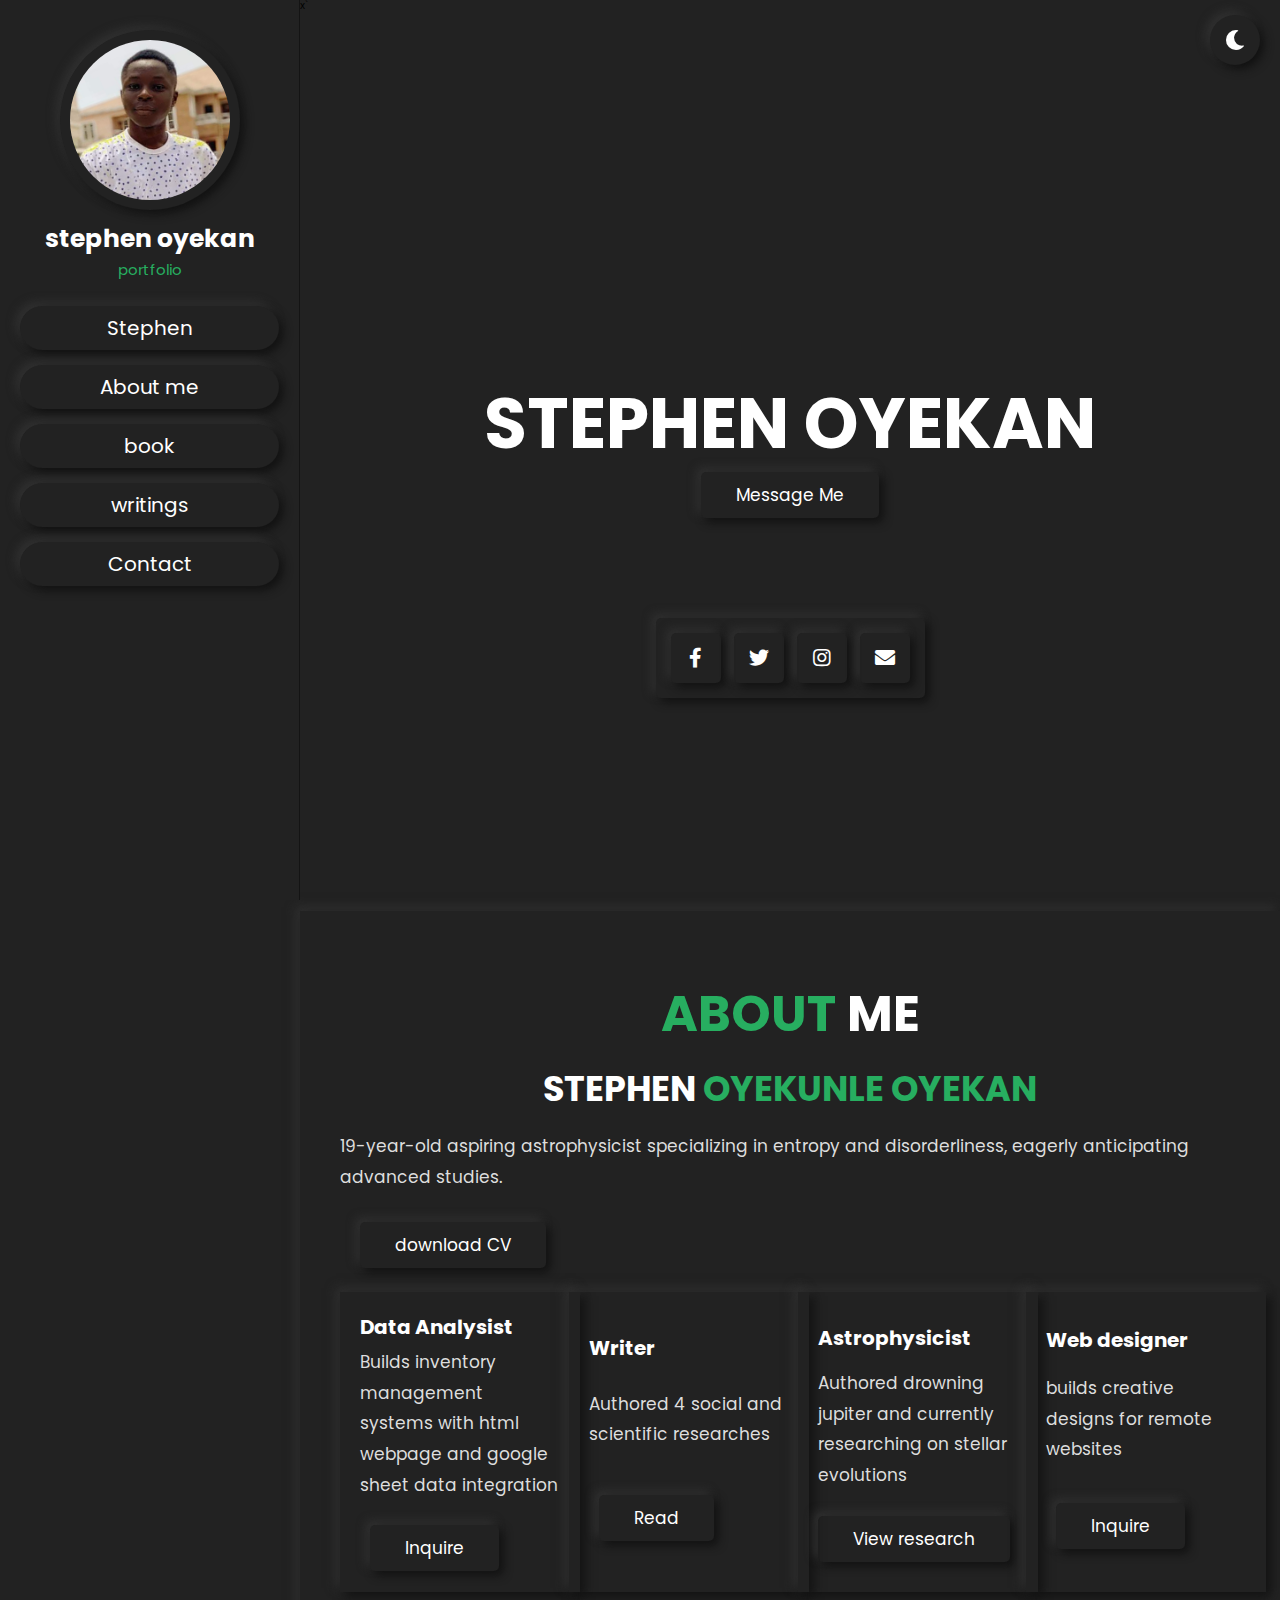
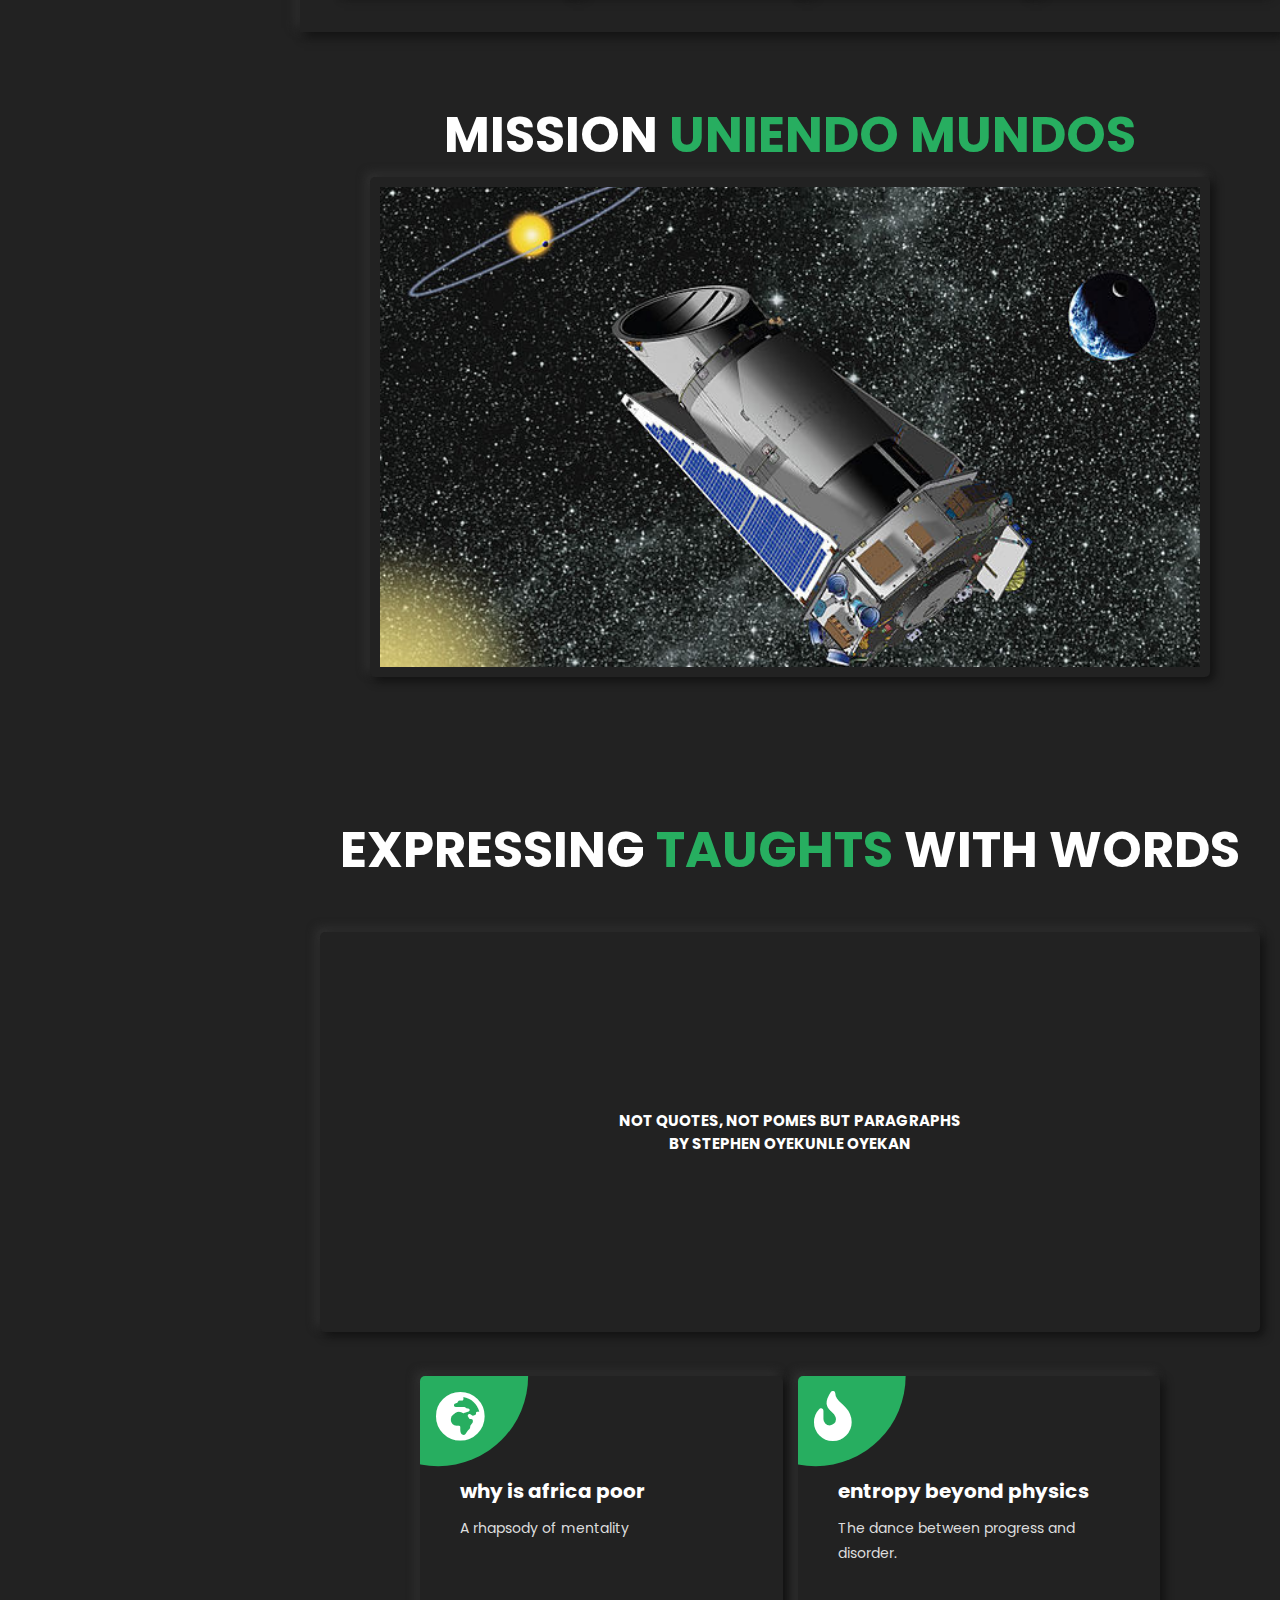
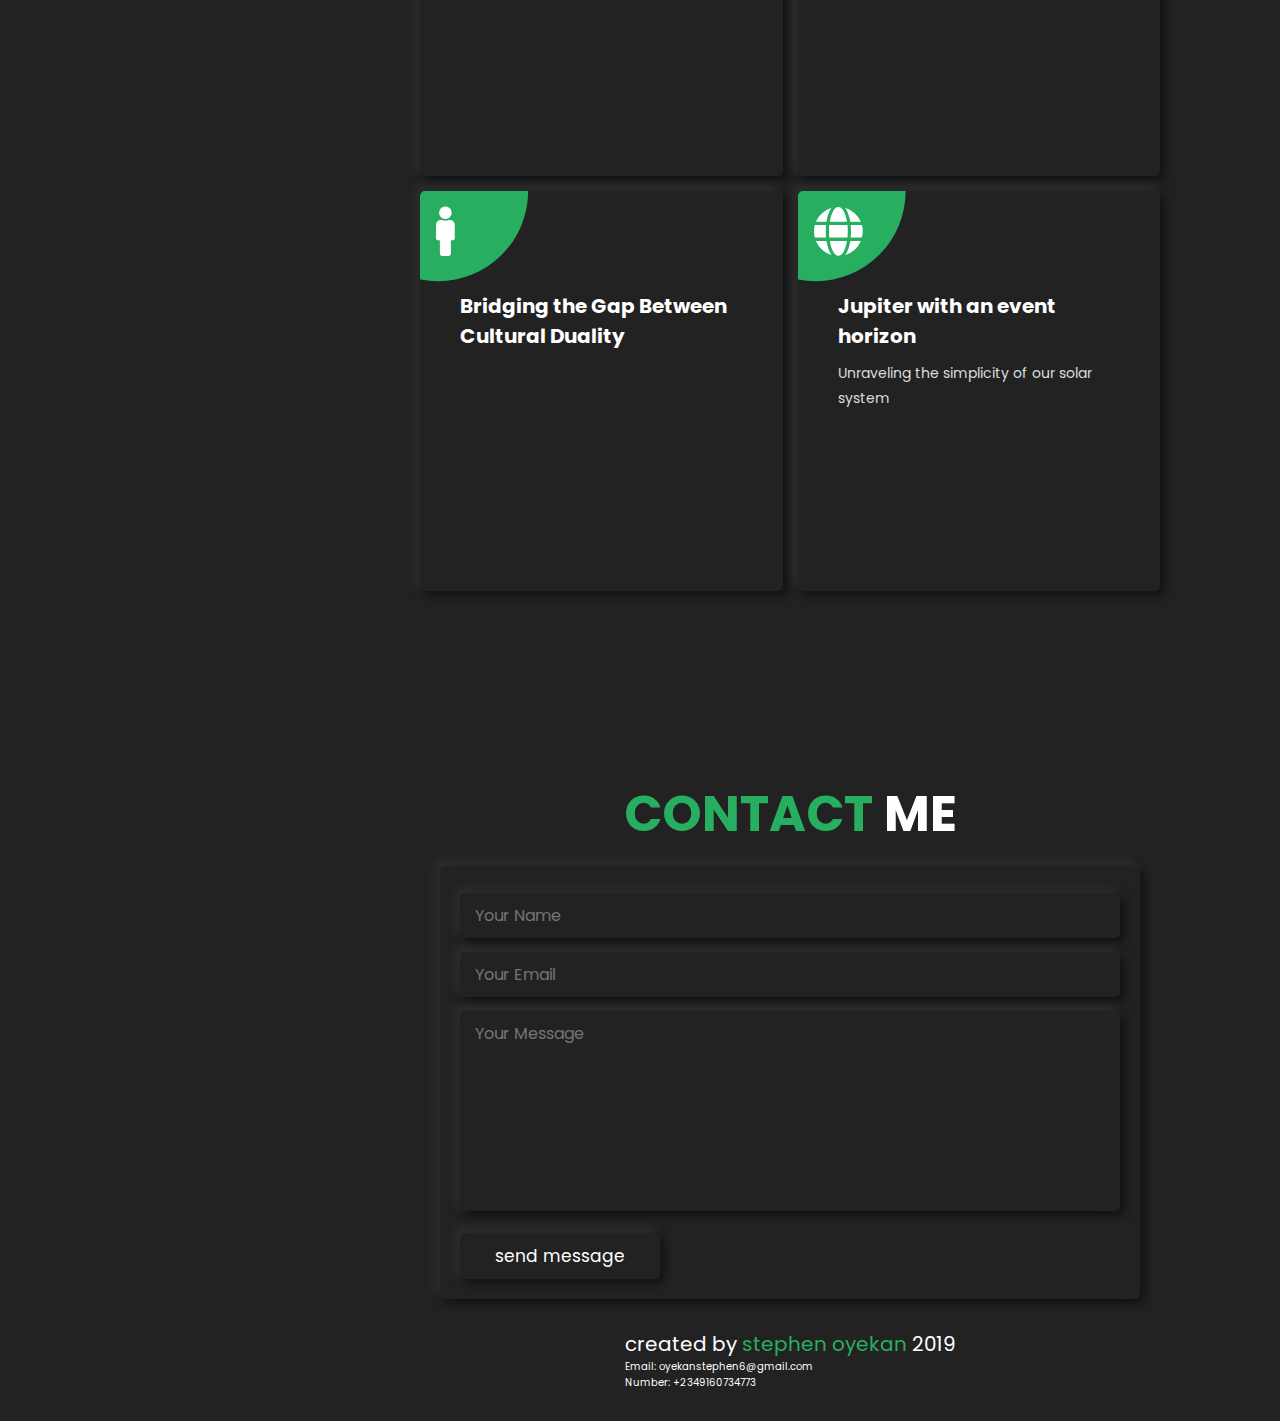
<file: index.html>
<!DOCTYPE html>
<html lang="en">
<head>
    <meta charset="UTF-8">
    <meta http-equiv="X-UA-Compatible" content="IE=edge">
    <meta name="viewport" content="width=device-width, initial-scale=1.0">
    <title>STEPHEN OYEKAN</title>

    <!-- font awesome cdn link  -->
    <link rel="stylesheet" href="https://cdnjs.cloudflare.com/ajax/libs/font-awesome/5.15.4/css/all.min.css">

    <!-- custom css file link  -->
    <link rel="stylesheet" href="style.css">

</head>
<body>
    
<!-- header section starts  -->
x`
<header class="header">

    <div class="user">
        <img src="STEPHEN.PNG" alt="">
        <h3>stephen oyekan</h3>
        <p>portfolio</p>
    </div>

    <nav class="navbar">
        <a class="page-btn" href="#home">Stephen</a>
        <a class="page-btn" href="#about">About me</a>
        <a class="page-btn" href="#portfolio">book</a>
        <a class="page-btn" href="#services">writings</a>
        <a class="page-btn" href="#contact">Contact</a>
    </nav>

</header>

<!-- header section ends -->

<div id="menu-btn" class="fas fa-bars"></div>

<!-- theme toggler  -->

<div id="theme-toggler" class="fas fa-moon"></div>

<!-- home section starts  -->

<section class="home" id="home" style="min-height: 100vh;">

    <div class="content">
        <h3 style="text-transform: uppercase;">stephen oyekan</h3>
        <a href="#contact" class="btn">Message Me</a>
    </div>

    <div class="share">
        <a href="https://www.facebook.com/stephen.oyekan.50?mibextid=ZbWKwL" class="fab fa-facebook-f" target="_blank"></a>
        <a href="https://twitter.com/Stephenoyekan?t=gQ_eN3KNZnpNkuWsUJuTwA&s=08" class="fab fa-twitter" target="_blank"></a>
        <a href="https://instagram.com/oyekanstephen?igshid=NzZlODBkYWE4Ng==
    " class="fab fa-instagram" target="_blank"></a>
        <a href="mailto:oyekanstephen@gmail.com?subject%20Here" class="fas fa-envelope" target="_blank"></a>
    </div>

</section>

<!-- home section ends -->

<!-- about section starts  -->

<section class="about" id="about">

    <h1 class="heading" > <span>about</span> me </h1>

    <div class="row">
        <div class="content">
            <h4 style="text-transform: uppercase; line-height: 4.5rem; text-align: center;"> stephen <span>oyekunle Oyekan</span></h4>
            <p>19-year-old aspiring astrophysicist specializing in entropy and disorderliness, eagerly anticipating advanced studies.</p>
            <a href="stephen oyekan.pdf" class="btn" download style="margin: 2rem;">download CV</a> 

            <div class="box-container">
                <div class="box">
                    <h3>Data Analysist</h3>
                    <p>Builds inventory management systems with html webpage and google sheet data integration</p>
                    <a href="#contact" style="padding: 1rem;"><div class="btn">Inquire</div></a>
                </div>
                <div class="box">
                    <h3>Writer</h3>
                    <p>Authored 4 social and scientific researches</p>
                    <a href="#services" style="padding: 1rem;"><div class="btn">Read</div></a>
                </div>
                <div class="box">
                    <h3>Astrophysicist</h3>
                    <p>Authored <span>drowning jupiter </span> and currently researching on stellar evolutions</p>
                    <a href="/astrostatistic.html"><div class="btn">View research</div></a>
                </div>
                <div class="box">
                    <h3>Web designer</h3>
                    <p>builds creative designs for remote websites</p>
                    <a href="#contact" style="padding: 1rem;"><div class="btn">Inquire</div></a>
                </div>
            </div>
        </div>
    </div>
</section>

<!-- about section ends -->

<!-- portfolio section starts  -->

<section class="portfolio" id="portfolio">

    <h1 class="heading"> MISSION <span> uniendo mundos</span> </h1>

    <div class="box-container">

        <div class="box">
            <img class="image20" src="uniendo mundos.jpg" alt="">
            <div class="content">
                <h3 style="text-transform: none; font-size: 1.5rem; padding: 4rem;">
                The anticipated alien encounter might not align with our expectations when we ponder the question, "What kind of world will the aliens meet?" our enthusiasm may diminish as we consider the reality of an extraterrestrial beings on Earth. What kind of humanization will they encounter, and what will they think about the state of our planet? Are we truly prepared for this unprecedented encounter? The 'Mission Uniendo Mundos' represents one of the most significant undertakings in human history, seeking to bridge life on Earth with the recently discovered species on Cellular B. This book delves into diverse aspects of earth such as humanization, climates, politics, wars, and historical events. </h3>
               <a href="uniedo mundos.html" class="missionuniedomundos"><button class="btn read-now">read now</button></a> 
            </div>
        </div>  
    </div>

</section>

<!-- portfolio section ends -->
<!-- services section starts  -->

<section class="services" id="services" style="max-width: 100ww;">
        
    <h1 class="heading"> expressing<span> taughts</span> with words </h1>
    <a href="/paragraphs.html" > 
        <div class="para">
            <h3 style=" font-size: 1.5rem; text-transform: uppercase; text-align: center;"> NOT QUOTES, NOt pomes BUT PARAGRAPHS <br>BY STEPHEN oyekunle OYEKAN</h3>
        </div>
    </a> 
    <div class="box-container" >

       
        <a href="/africa.html">
            <div class="box">
                <i class="fas fa-globe-africa"></i>
                <h3>why is africa poor</h3>
                <p>A rhapsody of mentality</p>
            </div>
        </a>

        <a href="/entropy beyond physics.html"> 
            <div class="box">
                <i class='fas fa-fire'></i>
                <h3>entropy beyond physics</h3>
                <p>The dance between progress and disorder.</p>
            </div>
        </a>
    <a href="/durality.html">
        <div class="box">
            <i class='fa fa-male'></i>
            <h3>Bridging the Gap Between Cultural Duality</h3>
            <p></p>
        </div>
    </a>
    <a href="jupiter.html">
        <div class="box">
            <i class='fa fa-globe'></i>
            <h3>Jupiter with an event horizon</h3>
            <p> Unraveling the simplicity of our solar system 
</p>
        </div>

    </div>
</a>
</section>

<!-- services section ends -->


<!-- contact section starts -->

<section class="contact" id="contact">

    <h1 class="heading"> <span>contact</span> me </h1>

    <form onsubmit="sendEmail(); reset(); return false;" action="https://formspree.io/f/xleyqedn" method="post">
        <input type="text" placeholder="your name" id="text" class="box" required>
        <input type="email" id="email" placeholder="your email" class="box" required>
        <textarea name="textarea" class="box" placeholder="your message" id="" cols="30" rows="10"></textarea>
        <input type="submit" value="send message" class="btn">
    </form>
</section>



<!-- contact section ends -->
<div class="credits"> 
<p>created by <span>stephen oyekan</span> 2019 </p>
<p style="font-size: 1rem; text-align: left;">Email: oyekanstephen6@gmail.com</p>
<p style="font-size: 1rem; text-align: left;">Number: +2349160734773</p><br>
</div>


<!-- custom js file link  -->
<script src="https://smtpjs.com/v3/smtp.js"></script>
<script src="script.js"></script>

</body>
</html>
</file>
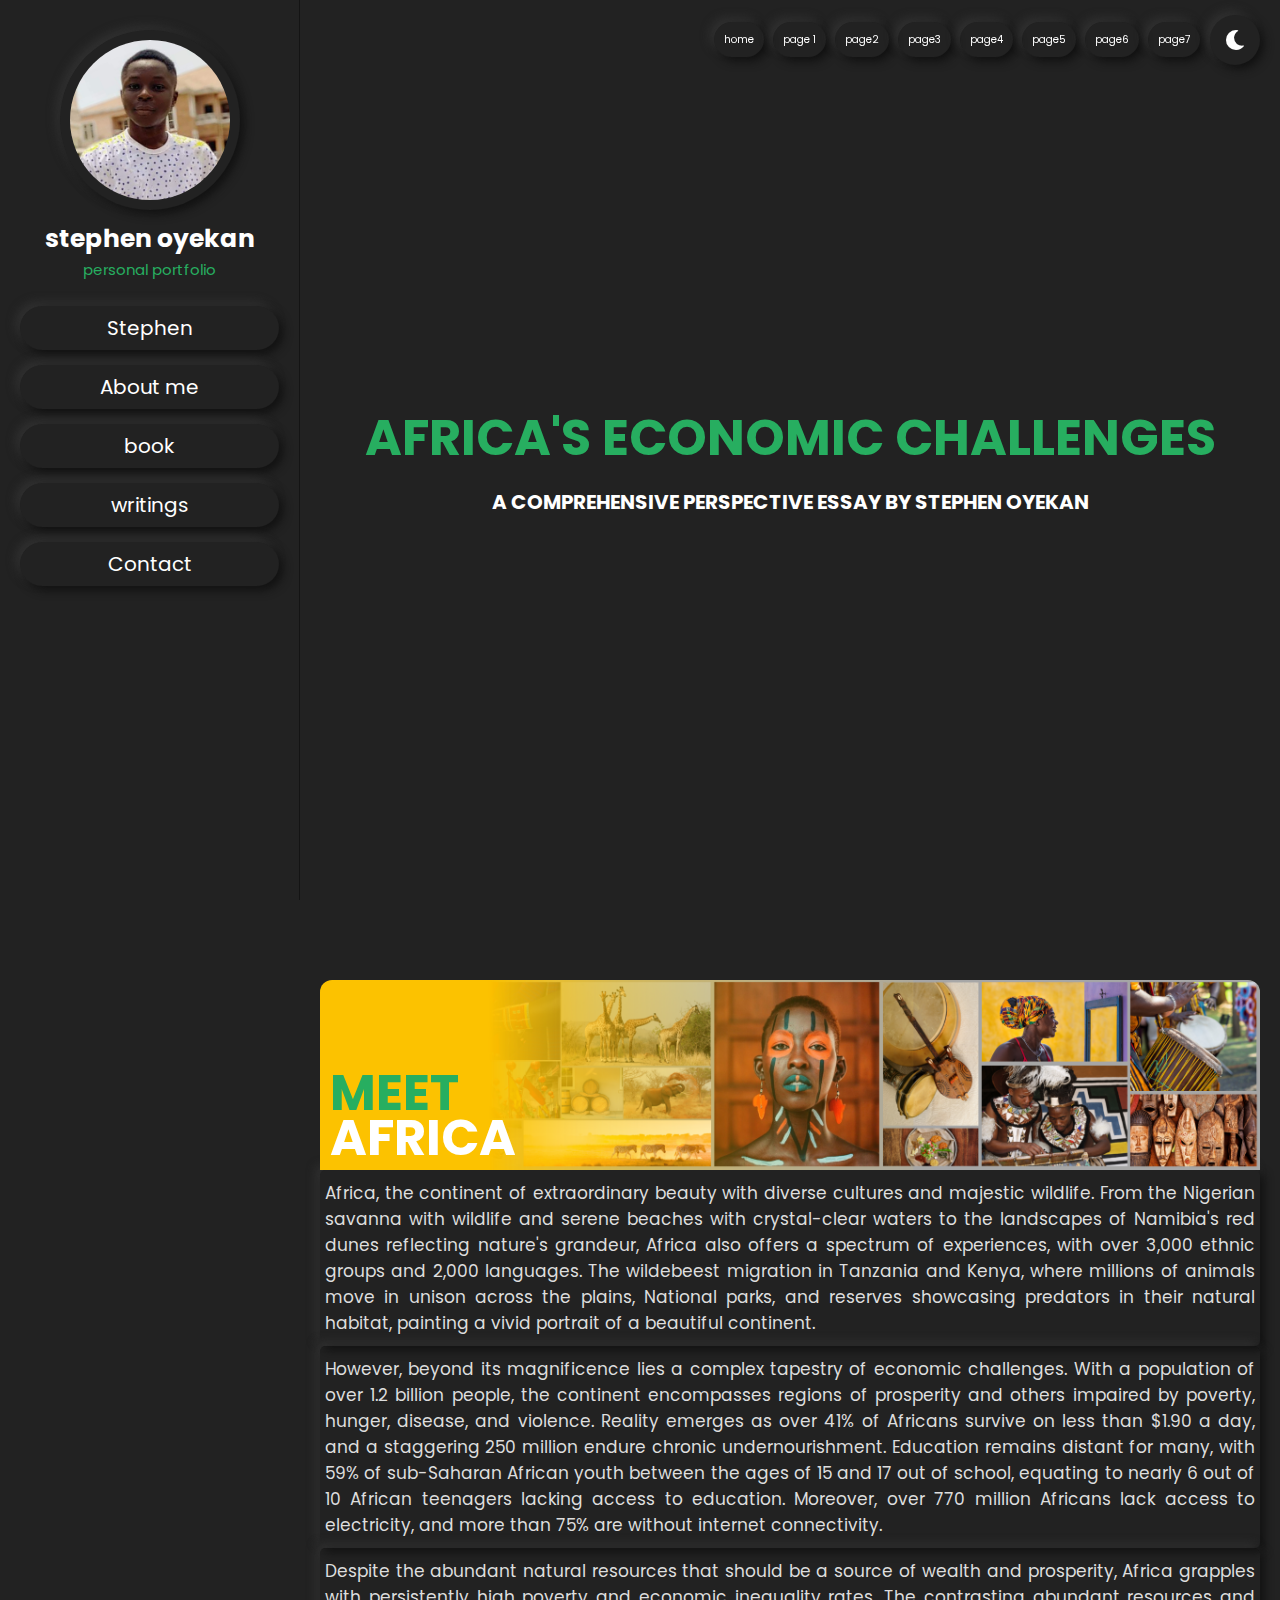
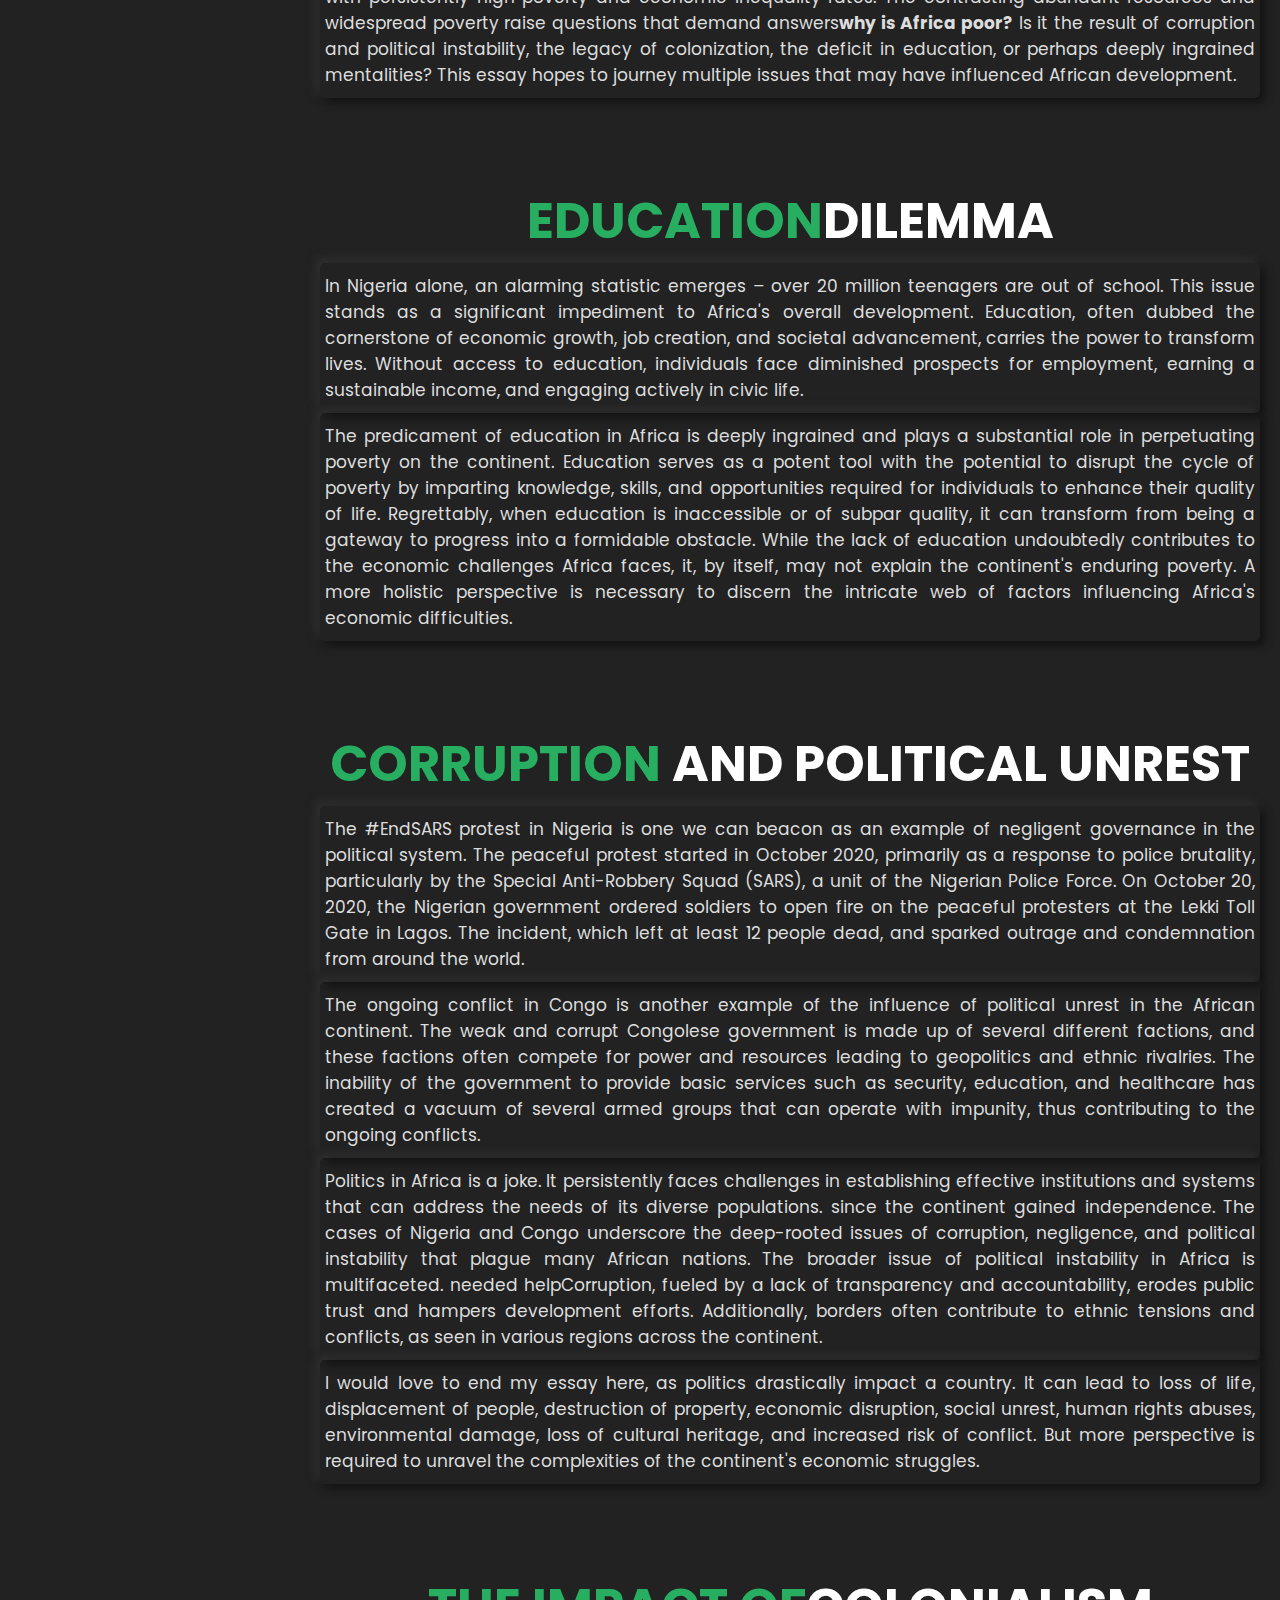
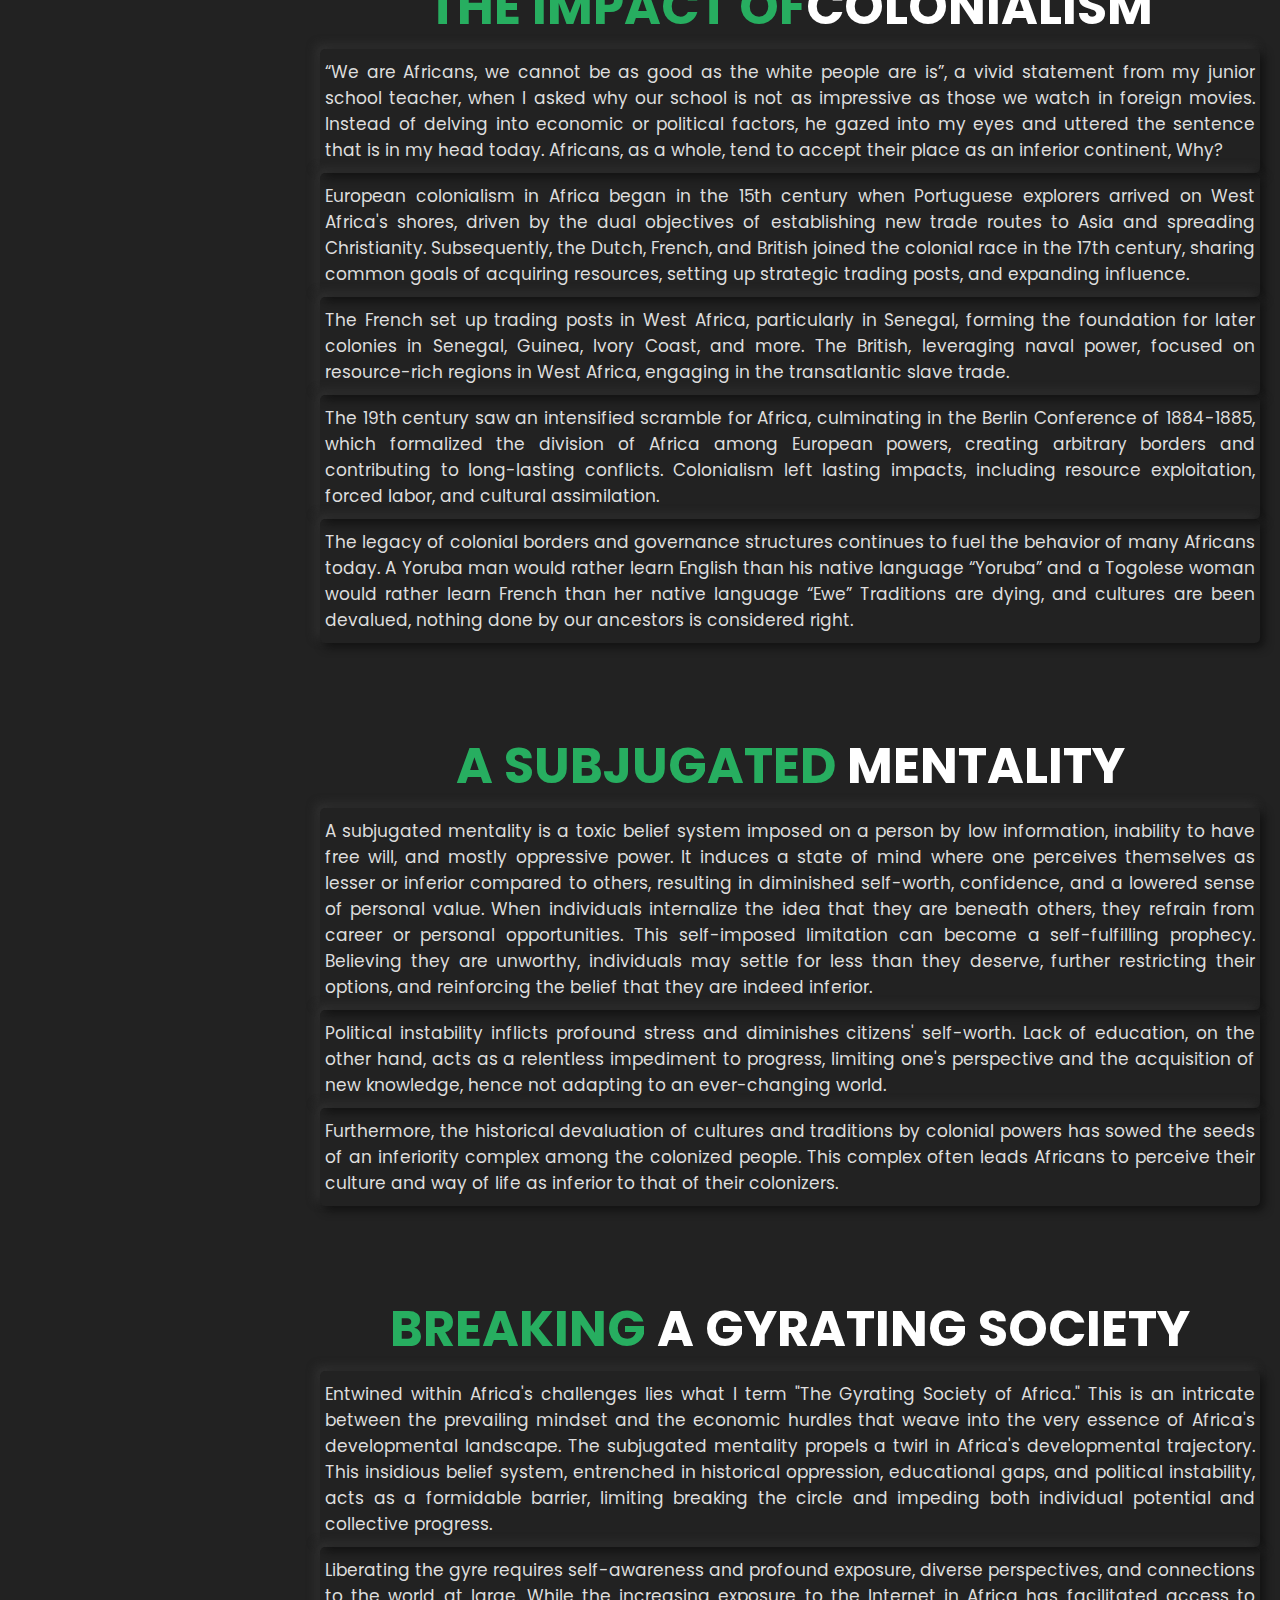
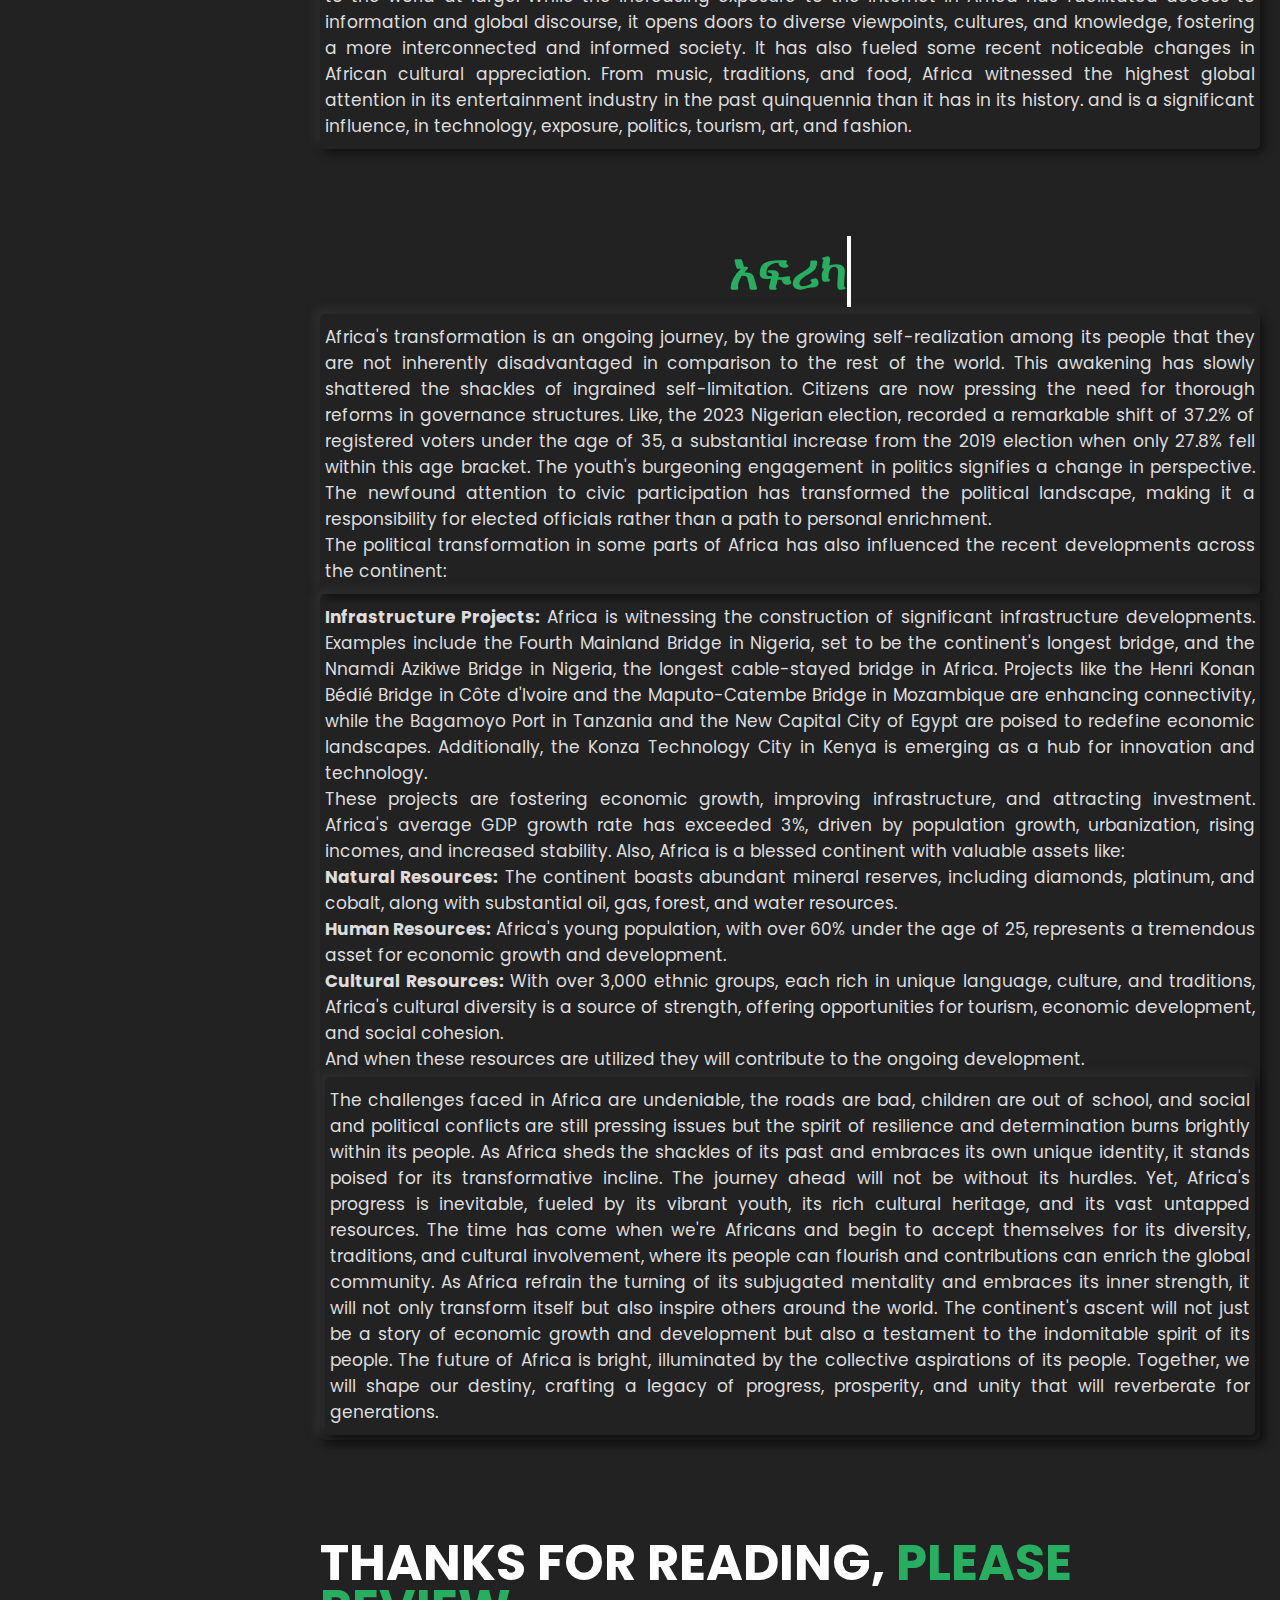
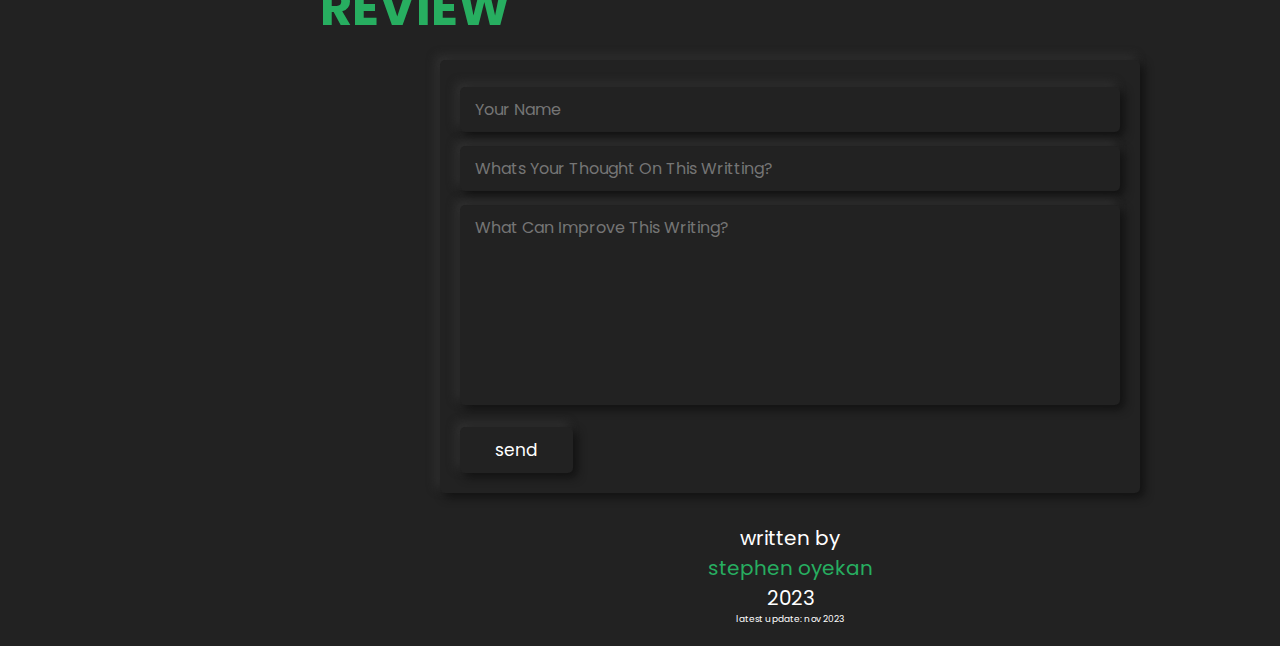
<file: africa.html>
<!DOCTYPE html>
<!---Coding By CoderGirl!--->
<html lang="en">
<head>
  <meta charset="UTF-8">
  <meta name="viewport" content="width=device-width, initial-scale=1.0">
  <meta http-equiv="X-UA-Compatible" content="ie=edge">
  <meta property="og:image" content="/images/AfRICA1.png">

  <!---Custom Css File!--->
  <link rel="stylesheet" href="https://cdnjs.cloudflare.com/ajax/libs/font-awesome/5.15.4/css/all.min.css">
  <link rel="stylesheet" href="style.css">
        <title>WHY IS AFRICA POOR|stephen oyekan</title>
</head>
<body>

  <header class="header">

    <div class="user">
        <img src="STEPHEN.PNG" alt="">
        <h3>stephen oyekan</h3>
        <p>personal portfolio</p>
    </div>

    <nav class="navbar">
      <a class="page-btn" href="/index.html#home">Stephen</a>
      <a class="page-btn" href="/index.html#about">About me</a>
      <a class="page-btn" href="/index.html#portfolio">book</a>
      <a class="page-btn" href="/index.html#services">writings</a>
      <a class="page-btn" href="/index.html#contact">Contact</a>
    </nav>
  </header>

<!-- header section ends -->
<div class="page">
  <div id="menu-btn" class="fas fa-bars"></div>
  <!-- theme toggler  -->
  <div class="africa-navbar">
    <div class="container">
      <div class="tabs">
        <a href="#africa-home" class="tab">
        <label for="radio-1">home</label></a>
        <a href="#page1" class="tab">
        <label for="radio-1">page 1</label></a>
        <a href="#page2" class="tab" >
        <label class="tab" for="radio-2">page2</label></a>
        <a href="#page3" class="tab" >
        <label class="tab" for="radio-3">page3</label></a>
        <a href="#page4" class="tab" >
        <label class="tab" for="radio-3">page4</label></a>
        <a href="#page5" class="tab" >
        <label class="tab" for="radio-3">page5</label></a>
        <a href="#page6" class="tab" >
        <label class="tab" for="radio-3">page6</label></a>
        <a href="#page7" class="tab" >
        <label class="tab" for="radio-3">page7</label></a>

      </div>
    </div>
      </div>
    </div>
    <div id="theme-toggler" class="fas fa-moon"></div>
  </div>
  </div>
</div>

<!-- home section starts  -->

<section id="africa-home" style="height: 100vh;">
  <div class="text">
    <h1 class="heading africa-heading"> <span>AFRICA'S ECONOMIC CHALLENGES 
    <br> </span></h1>
    <h1 class="heading africa-sub-heading"> A COMPREHENSIVE PERSPECTIVE ESSAY by stephen oyekan </h1>
  </div>
</section>

<section id="page1">
 <div class="page1">

  <div class="page1header">
      <img src="AFRICA1.png" style="width:100%">
      <h1 class="heading africa-heading"> <span>MEET
      <br></span>AFRICA</h1>  
  </div>

  <div class="page1">  

    <div class="page-box box1"><p class="page-text">
      Africa, the continent of extraordinary beauty with diverse cultures and majestic wildlife.  From the Nigerian savanna with wildlife and serene beaches with crystal-clear waters to the landscapes of Namibia's red dunes reflecting nature's grandeur, Africa also offers a spectrum of experiences, with over 3,000 ethnic groups and 2,000 languages. The wildebeest migration in Tanzania and Kenya, where millions of animals move in unison across the plains, National parks, and reserves showcasing predators in their natural habitat, painting a vivid portrait of a beautiful continent.
    </p></div>
    <div class="page-box box3">
      <p class="page-text">
         
        However, beyond its magnificence lies a complex tapestry of economic challenges. With a population of over 1.2 billion people, the continent encompasses regions of prosperity and others impaired by poverty, hunger, disease, and violence. Reality emerges as over 41% of Africans survive on less than $1.90 a day, and a staggering 250 million endure chronic undernourishment. Education remains distant for many, with 59% of sub-Saharan African youth between the ages of 15 and 17 out of school, equating to nearly 6 out of 10 African teenagers lacking access to education. Moreover, over 770 million Africans lack access to electricity, and more than 75% are without internet connectivity.
        
      </p></div>
    
    <div class="page-box box3">
      <p class="page-text">
        Despite the abundant natural resources that should be a source of wealth and prosperity, Africa grapples with persistently high poverty and economic inequality rates. The contrasting abundant resources and widespread poverty raise questions that demand answers<b>why is Africa poor?</b>  Is it the result of corruption and political instability, the legacy of colonization, the deficit in education, or perhaps deeply ingrained mentalities? This essay hopes to journey multiple issues that may have influenced African development.
      </p></div>
  </div> 
</section>


<section id="page2" class="pages">
  <h1 class="heading africa-heading"> <span>EDUCATION</span>DILEMMA         </h1>
  <div class="page2">  
    <div class="page-box box1"><p class="page-text">In Nigeria alone, an alarming statistic emerges – over 20 million teenagers are out of school. This issue stands as a significant impediment to Africa's overall development. Education, often dubbed the cornerstone of economic growth, job creation, and societal advancement, carries the power to transform lives. Without access to education, individuals face diminished prospects for employment, earning a sustainable income, and engaging actively in civic life.
    </p></div>
    
    <div class="page-box box3">
    <p class="page-text"> 
      The predicament of education in Africa is deeply ingrained and plays a substantial role in perpetuating poverty on the continent. Education serves as a potent tool with the potential to disrupt the cycle of poverty by imparting knowledge, skills, and opportunities required for individuals to enhance their quality of life. Regrettably, when education is inaccessible or of subpar quality, it can transform from being a gateway to progress into a formidable obstacle. While the lack of education undoubtedly contributes to the economic challenges Africa faces, it, by itself, may not explain the continent's enduring poverty. A more holistic perspective is necessary to discern the intricate web of factors influencing Africa's economic difficulties.

    </p></div>
  </div> 
  </div> 
</section>



<section id="page3" class="pages">
  <h1 class="heading africa-heading"> <span>CORRUPTION</span> AND POLITICAL UNREST</h1>
  <div class="page3">  
    <div class="page-box box1"><p class="page-text">The #EndSARS protest in Nigeria is one we can beacon as an example of negligent governance in the political system. The peaceful protest started in October 2020, primarily as a response to police brutality, particularly by the Special Anti-Robbery Squad (SARS), a unit of the Nigerian Police Force. On October 20, 2020, the Nigerian government ordered soldiers to open fire on the peaceful protesters at the Lekki Toll Gate in Lagos. The incident, which left at least 12 people dead, and sparked outrage and condemnation from around the world.  
    </p></div>

    <div class="page-box box3">
      <p class="page-text">
        The ongoing conflict in Congo is another example of the influence of political unrest in the African continent. The weak and corrupt Congolese government is made up of several different factions, and these factions often compete for power and resources leading to geopolitics and ethnic rivalries. The inability of the government to provide basic services such as security, education, and healthcare has created a vacuum of several armed groups that can operate with impunity, thus contributing to the ongoing conflicts. 
      </p>
    </div>
    <div class="page-box">
      <p class="page-text">
        Politics in Africa is a joke. It persistently faces challenges in establishing effective institutions and systems that can address the needs of its diverse populations. since the continent gained independence. The cases of Nigeria and Congo underscore the deep-rooted issues of corruption, negligence, and political instability that plague many African nations. The broader issue of political instability in Africa is multifaceted. needed helpCorruption, fueled by a lack of transparency and accountability, erodes public trust and hampers development efforts. Additionally, borders often contribute to ethnic tensions and conflicts, as seen in various regions across the continent. 
      </p>
    </div>
    <div class="page-box">
      <p class="page-text">
        I would love to end my essay here, as politics drastically impact a country. It can lead to loss of life, displacement of people, destruction of property, economic disruption, social unrest, human rights abuses, environmental damage, loss of cultural heritage, and increased risk of conflict. But more perspective is required to unravel the complexities of the continent's economic struggles. 
      </p>
    </div>
  </div> 
</section>

<section id="page4" class="pages">
  <h1 class="heading africa-heading"> <span>THE IMPACT OF</span>COLONIALISM</h1>
  <div class="page4">  
    <div class="page-box box1"><p class="page-text">“We are Africans, we cannot be as good as the white people are is”, a vivid statement from my junior school teacher, when I asked why our school is not as impressive as those we watch in foreign movies. Instead of delving into economic or political factors, he gazed into my eyes and uttered the sentence that is in my head today. Africans, as a whole, tend to accept their place as an inferior continent, Why? 
  </div>
    
    <div class="page-box box3">
    <p class="page-text">
      European colonialism in Africa began in the 15th century when Portuguese explorers arrived on West Africa's shores, driven by the dual objectives of establishing new trade routes to Asia and spreading Christianity. Subsequently, the Dutch, French, and British joined the colonial race in the 17th century, sharing common goals of acquiring resources, setting up strategic trading posts, and expanding influence. 
    </p></div>
    <div class="page-box box3">
    <p class="page-text">
      The French set up trading posts in West Africa, particularly in Senegal, forming the foundation for later colonies in Senegal, Guinea, Ivory Coast, and more. The British, leveraging naval power, focused on resource-rich regions in West Africa, engaging in the transatlantic slave trade.
    </p></div>
    <div class="page-box box3">
    <p class="page-text">
      The 19th century saw an intensified scramble for Africa, culminating in the Berlin Conference of 1884-1885, which formalized the division of Africa among European powers, creating arbitrary borders and contributing to long-lasting conflicts. Colonialism left lasting impacts, including resource exploitation, forced labor, and cultural assimilation. 
    </p></div>
    <div class="page-box box3">
    <p class="page-text">
      The legacy of colonial borders and governance structures continues to fuel the behavior of many Africans today. A Yoruba man would rather learn English than his native language “Yoruba” and a Togolese woman would rather learn French than her native language “Ewe” Traditions are dying, and cultures are been devalued, nothing done by our ancestors is considered right. 
    </p></div>
</section>



<section id="page5" class="pages">
  <h1 class="heading africa-heading"> <span>A SUBJUGATED</span> MENTALITY </h1>
  <div class="page5">  
    <div class="page-box box1"><p class="page-text">A subjugated mentality is a toxic belief system imposed on a person by low information, inability to have free will, and mostly oppressive power. It induces a state of mind where one perceives themselves as lesser or inferior compared to others, resulting in diminished self-worth, confidence, and a lowered sense of personal value. When individuals internalize the idea that they are beneath others, they refrain from career or personal opportunities. This self-imposed limitation can become a self-fulfilling prophecy. Believing they are unworthy, individuals may settle for less than they deserve, further restricting their options, and reinforcing the belief that they are indeed inferior. 
    </p>
    </div>
    <div class="page-box box1"><p class="page-text">Political instability inflicts profound stress and diminishes citizens' self-worth. Lack of education, on the other hand, acts as a relentless impediment to progress, limiting one's perspective and the acquisition of new knowledge, hence not adapting to an ever-changing world.
    </p>
    </div>
    <div class="page-box box1"><p class="page-text">Furthermore, the historical devaluation of cultures and traditions by colonial powers has sowed the seeds of an inferiority complex among the colonized people. This complex often leads Africans to perceive their culture and way of life as inferior to that of their colonizers. 
    </p>
    </div>

  </div> 
</section>
<section id="page6" class="pages">
  <h1 class="heading africa-heading"> <span>BREAKING </span> A GYRATING SOCIETY</h1>
  <div class="page6">  
    <div class="page-box box1"><p class="page-text">Entwined within Africa's challenges lies what I term "The Gyrating Society of Africa." This is an intricate between the prevailing mindset and the economic hurdles that weave into the very essence of Africa's developmental landscape. The subjugated mentality propels a twirl in Africa's developmental trajectory. This insidious belief system, entrenched in historical oppression, educational gaps, and political instability, acts as a formidable barrier, limiting breaking the circle and impeding both individual potential and collective progress.
    </p>
    </div>
    <div class="page-box box1"><p class="page-text">Liberating the gyre requires self-awareness and profound exposure, diverse perspectives, and connections to the world at large. While the increasing exposure to the Internet in Africa has facilitated access to information and global discourse, it opens doors to diverse viewpoints, cultures, and knowledge, fostering a more interconnected and informed society. It has also fueled some recent noticeable changes in African cultural appreciation. From music, traditions, and food, Africa witnessed the highest global attention in its entertainment industry in the past quinquennia than it has in its history. and is a significant influence, in technology, exposure, politics, tourism, art, and fashion.
  </div> 
</section>


<section id="page7" class="pages">
  <h1 class="heading africa-heading">
    <a href="" class="typewrite" data-period="2000" data-type='[ "አፍሪካ በለንጅ ታይቷል",  "accending AFRICA.", "Afirika ní gbogbo.", "Afirka ta zama.", " i-Afrika isanda kuphela.", " Afirika bụ mmadụ"," Africa inopedzisira"," Afriḳa ənḳəmaṭaṣṣālən"," Aferika e utlwa","Afrikanke ado" ]'>
      <span class="wrap"></span>
    </a>
  </h1>
  <div class="page6">  
    <div class="page-box box1"><p class="page-text">
      Africa's transformation is an ongoing journey, by the growing self-realization among its people that they are not inherently disadvantaged in comparison to the rest of the world. This awakening has slowly shattered the shackles of ingrained self-limitation. Citizens are now pressing the need for thorough reforms in governance structures. Like,  the 2023 Nigerian election, recorded a remarkable shift of 37.2% of registered voters under the age of 35, a substantial increase from the 2019 election when only 27.8% fell within this age bracket. The youth's burgeoning engagement in politics signifies a change in perspective. The newfound attention to civic participation has transformed the political landscape, making it a responsibility for elected officials rather than a path to personal enrichment. <br>
      The political transformation in some parts of Africa has also influenced the recent developments across the continent:
  </p></div>

   
   
    <div class="page-box box3">
    <p class="page-text">
      <b>Infrastructure Projects:</b> Africa is witnessing the construction of significant infrastructure developments. Examples include the Fourth Mainland Bridge in Nigeria, set to be the continent's longest bridge, and the Nnamdi Azikiwe Bridge in Nigeria, the longest cable-stayed bridge in Africa. Projects like the Henri Konan Bédié Bridge in Côte d'Ivoire and the Maputo-Catembe Bridge in Mozambique are enhancing connectivity, while the Bagamoyo Port in Tanzania and the New Capital City of Egypt are poised to redefine economic landscapes. Additionally, the Konza Technology City in Kenya is emerging as a hub for innovation and technology. <br>
      These projects are fostering economic growth, improving infrastructure, and attracting investment. Africa's average GDP growth rate has exceeded 3%, driven by population growth, urbanization, rising incomes, and increased stability.
     Also, Africa is a blessed continent with valuable assets like: <br>

 
     <b>Natural Resources:</b>  The continent boasts abundant mineral reserves, including diamonds, platinum, and cobalt, along with substantial oil, gas, forest, and water resources.
<br>

     <b>Human Resources: </b>  Africa's young population, with over 60% under the age of 25, represents a tremendous asset for economic growth and development. <br>


     <b>Cultural Resources:</b>  With over 3,000 ethnic groups, each rich in unique language, culture, and traditions, Africa's cultural diversity is a source of strength, offering opportunities for tourism, economic development, and social cohesion. <br>
     And when these resources are utilized they will contribute to the ongoing development. 

     <div class="page-box box3">
    <p class="page-text">
      The challenges faced in Africa are undeniable, the roads are bad, children are out of school, and social and political conflicts are still pressing issues but the spirit of resilience and determination burns brightly within its people. As Africa sheds the shackles of its past and embraces its own unique identity, it stands poised for its transformative incline.
      The journey ahead will not be without its hurdles. Yet, Africa's progress is inevitable, fueled by its vibrant youth, its rich cultural heritage, and its vast untapped resources.
      The time has come when we're Africans and begin to accept themselves for its diversity, traditions, and cultural involvement, where its people can flourish and contributions can enrich the global community.
      As Africa refrain the turning of its subjugated mentality and embraces its inner strength, it will not only transform itself but also inspire others around the world. The continent's ascent will not just be a story of economic growth and development but also a testament to the indomitable spirit of its people.
      The future of Africa is bright, illuminated by the collective aspirations of its people. Together, we will shape our destiny, crafting a legacy of progress, prosperity, and unity that will reverberate for generations. 
    </p>
  
  </div> 
</section>

<section class="contact" id="contact">
  <h4 class="heading" style="text-align: left;"> thanks for reading, <span>please review</span></h1>
  <form onsubmit="sendEmail(); reset(); return false;" action="https://formspree.io/f/xleyqedn" method="post">
      <input type="text" placeholder="your name" id="text" class="box" required>
      <input type="text"  placeholder="whats your thought on this writting?" class="box" required>
      <textarea name="textarea" class="box" placeholder="what can improve this writing?" id="" cols="30" rows="10"></textarea>
      <input type="submit" value="send" class="btn">
  </form>
</section>


<!-- contact section ends -->
<a href="/index.html#contact" class="credits">written by <span id="#about" style="color: var(--green);"> stephen oyekan</span> 2023</a>
<div class="credits" style="font-size: 0.9em;
padding-bottom: 2rem;" >latest update: nov 2023</div>




<script src="script.js"></script>
</body>
</html>
</file>
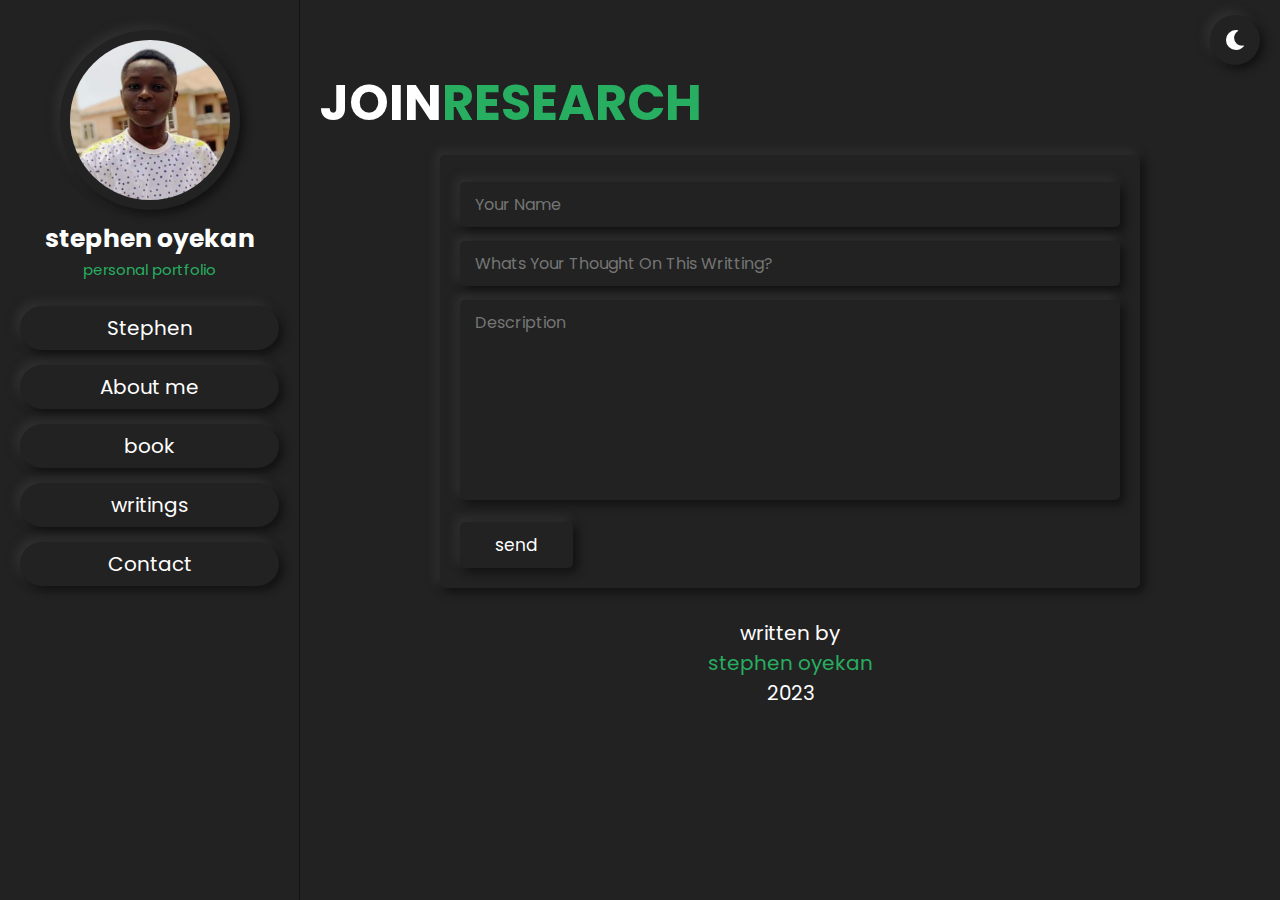
<file: astrostatistic.html>
<!DOCTYPE html>
<!---Coding By CoderGirl!--->
<html lang="en">
<head>
  <meta charset="UTF-8">
  <meta name="viewport" content="width=device-width, initial-scale=1.0">
  <meta http-equiv="X-UA-Compatible" content="ie=edge">
  <meta property="og:image" content="/images/AfRICA1.png">

  <!---Custom Css File!--->
  <link rel="stylesheet" href="https://cdnjs.cloudflare.com/ajax/libs/font-awesome/5.15.4/css/all.min.css">
  <link rel="stylesheet" href="style.css">
        <title>WHY IS AFRICA POOR|stephen oyekan</title>
</head>
<body>

  <header class="header">

    <div class="user">
        <img src="STEPHEN.PNG" alt="">
        <h3>stephen oyekan</h3>
        <p>personal portfolio</p>
    </div>

    <nav class="navbar">
      <a class="page-btn" href="/index.html#home">Stephen</a>
      <a class="page-btn" href="/index.html#about">About me</a>
      <a class="page-btn" href="/index.html#portfolio">book</a>
      <a class="page-btn" href="/index.html#services">writings</a>
      <a class="page-btn" href="/index.html#contact">Contact</a>
    </nav>
  </header>

<!-- header section ends -->
<div class="page">
  <div id="menu-btn" class="fas fa-bars"></div>
  <!-- theme toggler  -->
  <div class="africa-navbar">
    <div class="container">
      <div class="tabs">
      </div>
    </div>
      </div>
    </div>
    <div id="theme-toggler" class="fas fa-moon"></div>
  </div>
  </div>
</div>


<section class="contact" id="contact">
  <h4 class="heading" style="text-align: left;"> Join<span>Research</span></h1>
  <form onsubmit="sendEmail(); reset(); return false;" action="https://formspree.io/f/xleyqedn" method="post">
      <input type="text" placeholder="your name" id="text" class="box" required>
      <input type="email"  placeholder="whats your thought on this writting?" class="box" required>
      <textarea name="textarea" class="box" placeholder="Description" id="" cols="30" rows="10"></textarea>
      <input type="submit" value="send" class="btn">
  </form>
</section>


<!-- contact section ends -->
<a href="/index.html#contact" class="credits">written by <span id="#about" style="color: var(--green);"> stephen oyekan </span> 2023</a>
<script src="script.js"></script>
</body>
</html>
</file>
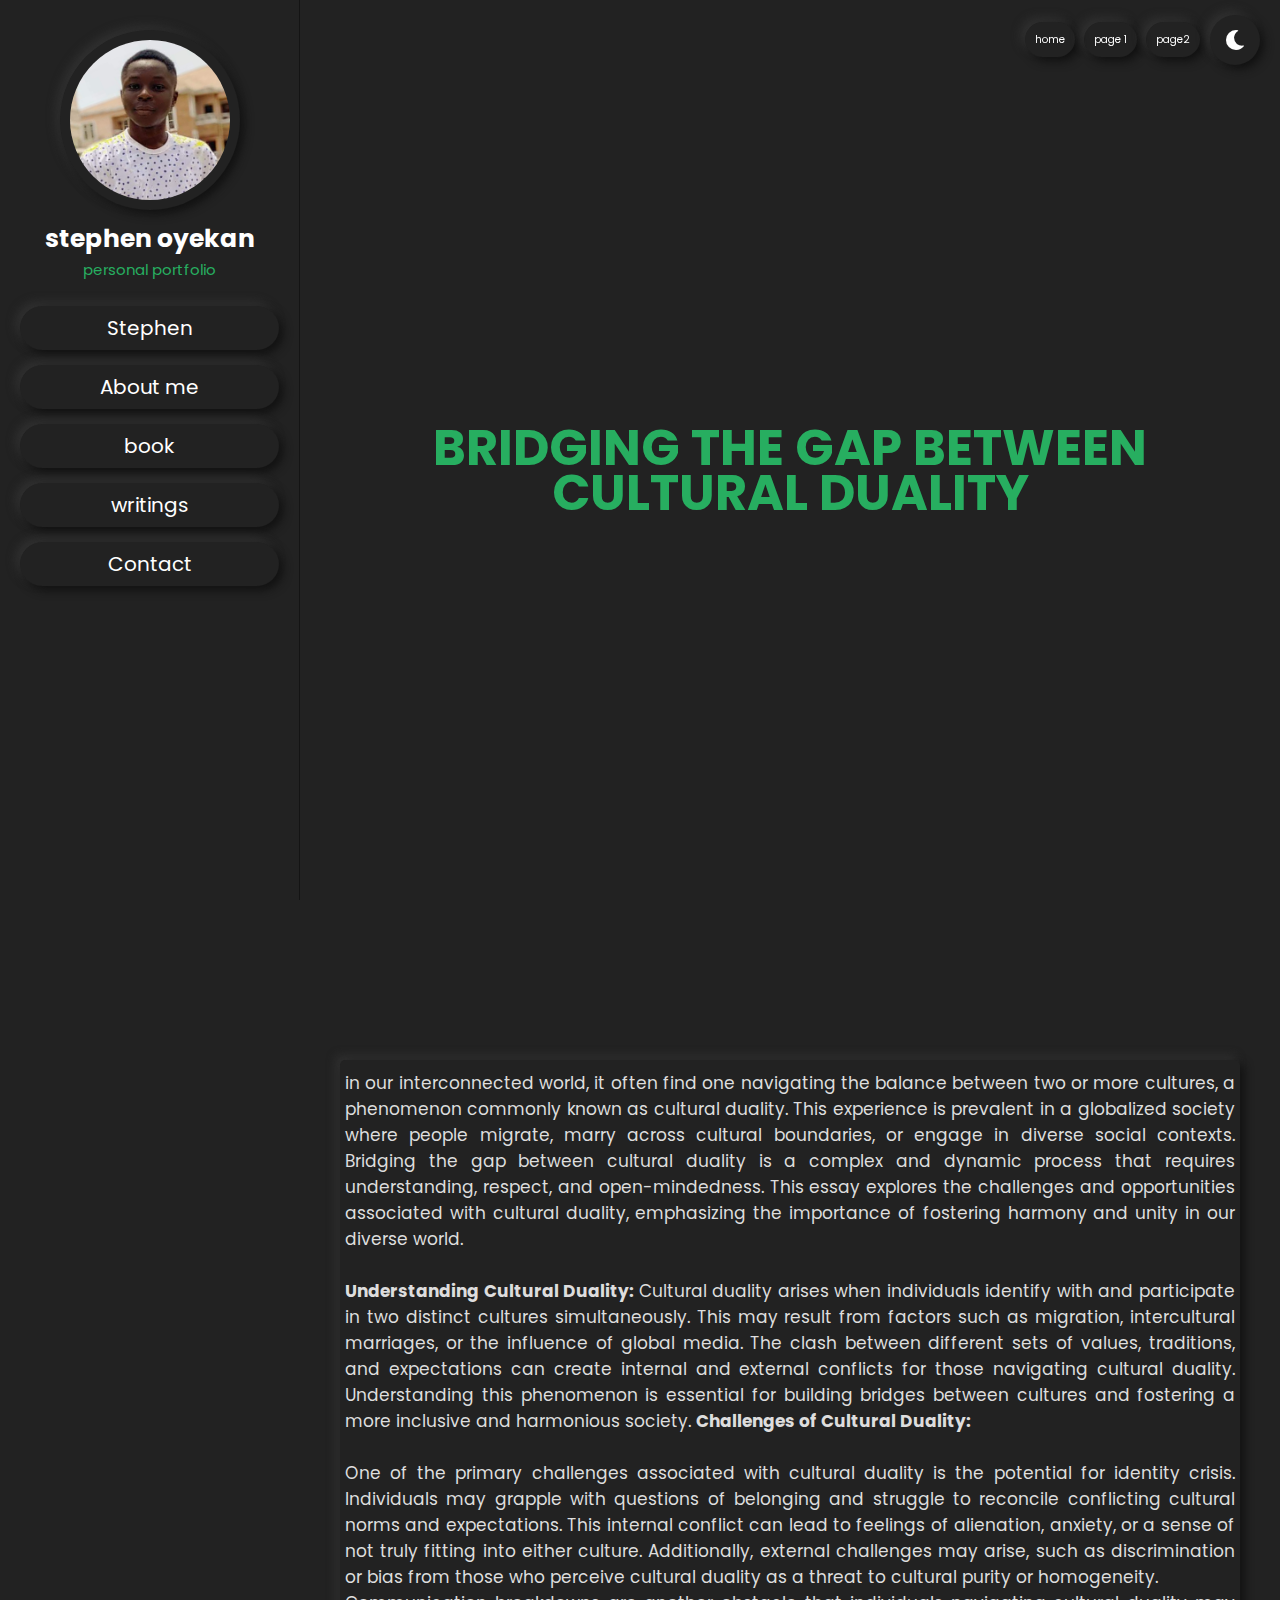
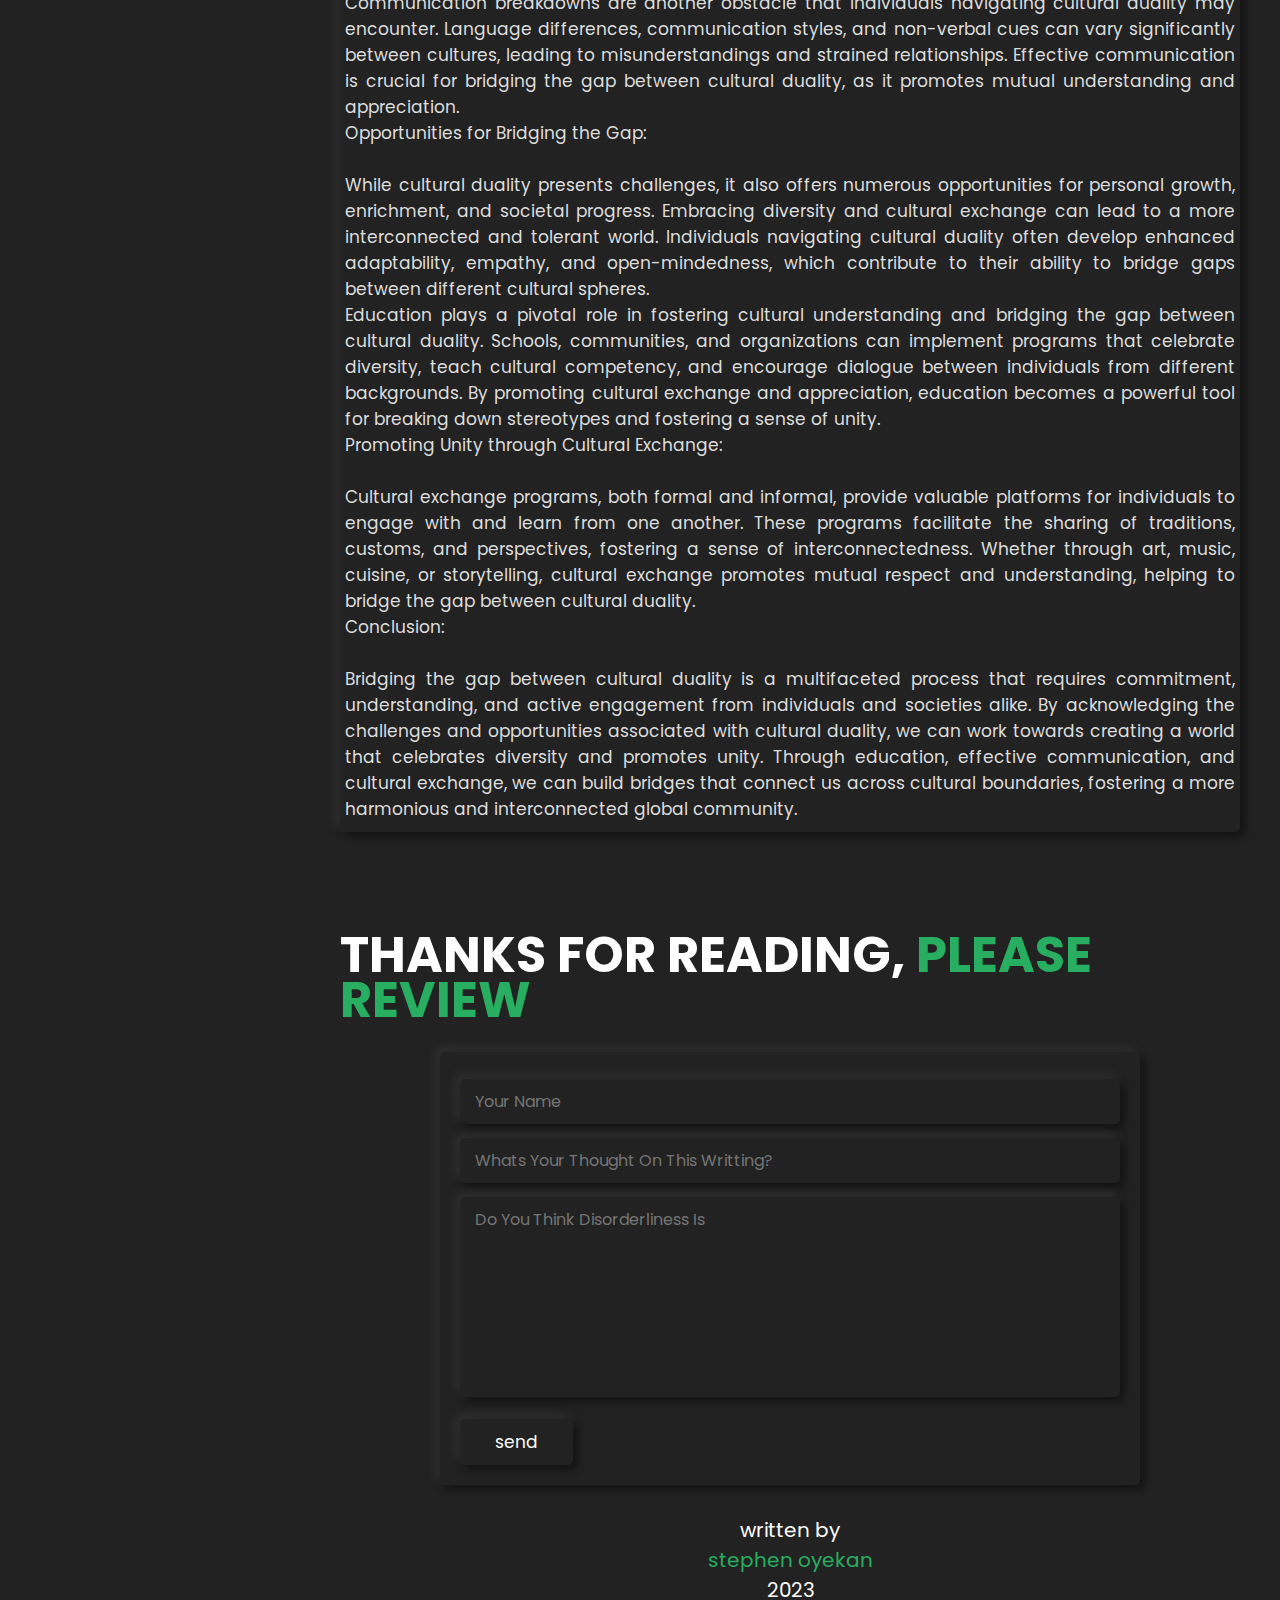
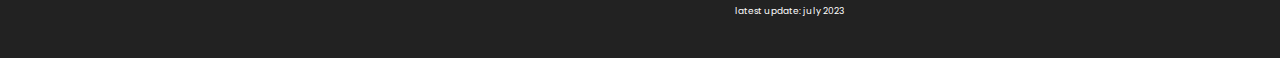
<file: durality.html>
<!DOCTYPE html>
<!---Coding By CoderGirl!--->
<html lang="en">
<head>
  <meta charset="UTF-8">
  <meta name="viewport" content="width=device-width, initial-scale=1.0">
  <meta http-equiv="X-UA-Compatible" content="ie=edge">
  <meta property="og:image" content="/images/AfRICA1.png">

  <!---Custom Css File!--->
  <link rel="stylesheet" href="https://cdnjs.cloudflare.com/ajax/libs/font-awesome/5.15.4/css/all.min.css">
  <link rel="stylesheet" href="style.css">
        <title>WHY IS AFRICA POOR|stephen oyekan</title>
</head>
<body>

  <header class="header">

    <div class="user">
        <img src="STEPHEN.PNG" alt="">
        <h3>stephen oyekan</h3>
        <p>personal portfolio</p>
    </div>

    <nav class="navbar">
      <a class="page-btn" href="/index.html#home">Stephen</a>
      <a class="page-btn" href="/index.html#about">About me</a>
      <a class="page-btn" href="/index.html#portfolio">book</a>
      <a class="page-btn" href="/index.html#services">writings</a>
      <a class="page-btn" href="/index.html#contact">Contact</a>
    </nav>
  </header>

<!-- header section ends -->
<div class="page">
  <div id="menu-btn" class="fas fa-bars"></div>
  <!-- theme toggler  -->
  <div class="africa-navbar">
    <div class="container">
      <div class="tabs">
        <a href="#africa-home" class="tab">
        <label for="radio-1">home</label></a>
        <a href="#page1" class="tab">
        <label for="radio-1">page 1</label></a>
        <a href="#page2" class="tab" >
        <label class="tab" for="radio-2">page2</label></a>

      </div>
    </div>
      </div>
    </div>
    <div id="theme-toggler" class="fas fa-moon"></div>
  </div>
  </div>
</div>

<!-- home section starts  -->

<section id="africa-home" style="height: 100vh;">
  <div class="text">
    <h1 class="heading africa-heading"> <span>Bridging the Gap Between Cultural Duality
    <br> </span></h1>
  </div>
</section>

<section id="page1">



<section id="page2" class="pages">
   
    <div class="page-box box3">
    <p class="page-text"> 
  
        in our interconnected world, it often find one navigating the balance between two or more cultures, a phenomenon commonly known as cultural duality. This experience is prevalent in a globalized society where people migrate, marry across cultural boundaries, or engage in diverse social contexts. Bridging the gap between cultural duality is a complex and dynamic process that requires understanding, respect, and open-mindedness. This essay explores the challenges and opportunities associated with cultural duality, emphasizing the importance of fostering harmony and unity in our diverse world. <br> <br>

        <b>Understanding Cultural Duality: </b>

Cultural duality arises when individuals identify with and participate in two distinct cultures simultaneously. This may result from factors such as migration, intercultural marriages, or the influence of global media. The clash between different sets of values, traditions, and expectations can create internal and external conflicts for those navigating cultural duality. Understanding this phenomenon is essential for building bridges between cultures and fostering a more inclusive and harmonious society.

<b>Challenges of Cultural Duality: </b> <br> <br>

One of the primary challenges associated with cultural duality is the potential for identity crisis. Individuals may grapple with questions of belonging and struggle to reconcile conflicting cultural norms and expectations. This internal conflict can lead to feelings of alienation, anxiety, or a sense of not truly fitting into either culture. Additionally, external challenges may arise, such as discrimination or bias from those who perceive cultural duality as a threat to cultural purity or homogeneity.
<br>
Communication breakdowns are another obstacle that individuals navigating cultural duality may encounter. Language differences, communication styles, and non-verbal cues can vary significantly between cultures, leading to misunderstandings and strained relationships. Effective communication is crucial for bridging the gap between cultural duality, as it promotes mutual understanding and appreciation.
<br>
Opportunities for Bridging the Gap: <br> <br>

While cultural duality presents challenges, it also offers numerous opportunities for personal growth, enrichment, and societal progress. Embracing diversity and cultural exchange can lead to a more interconnected and tolerant world. Individuals navigating cultural duality often develop enhanced adaptability, empathy, and open-mindedness, which contribute to their ability to bridge gaps between different cultural spheres.
<br>
Education plays a pivotal role in fostering cultural understanding and bridging the gap between cultural duality. Schools, communities, and organizations can implement programs that celebrate diversity, teach cultural competency, and encourage dialogue between individuals from different backgrounds. By promoting cultural exchange and appreciation, education becomes a powerful tool for breaking down stereotypes and fostering a sense of unity.
<br>
Promoting Unity through Cultural Exchange:
<br> <br>
Cultural exchange programs, both formal and informal, provide valuable platforms for individuals to engage with and learn from one another. These programs facilitate the sharing of traditions, customs, and perspectives, fostering a sense of interconnectedness. Whether through art, music, cuisine, or storytelling, cultural exchange promotes mutual respect and understanding, helping to bridge the gap between cultural duality. <br>

Conclusion:
<br> <br>
Bridging the gap between cultural duality is a multifaceted process that requires commitment, understanding, and active engagement from individuals and societies alike. By acknowledging the challenges and opportunities associated with cultural duality, we can work towards creating a world that celebrates diversity and promotes unity. Through education, effective communication, and cultural exchange, we can build bridges that connect us across cultural boundaries, fostering a more harmonious and interconnected global community.
<br>

    </p></div>


  </div> 
  </div> 
</section>

<section class="contact" id="contact">
  <h4 class="heading" style="text-align: left;"> thanks for reading, <span>please review</span></h1>
  <form onsubmit="sendEmail(); reset(); return false;" action="https://formspree.io/f/xleyqedn" method="post">
      <input type="text" placeholder="your name" id="text" class="box" required>
      <input type="email"  placeholder="whats your thought on this writting?" class="box" required>
      <textarea name="textarea" class="box" placeholder="do you think disorderliness is " id="" cols="30" rows="10"></textarea>
      <input type="submit" value="send" class="btn">
  </form>
</section>


<!-- contact section ends -->
<a href="/index.html#contact" class="credits">written by <span id="#about" style="color: var(--green);"> stephen oyekan </span> 2023</a>
<div class="credits" style="font-size: 0.9em;
padding-bottom: 2rem;" >latest update: july 2023</div>
<script src="script.js"></script>
</body>
</html>
</file>
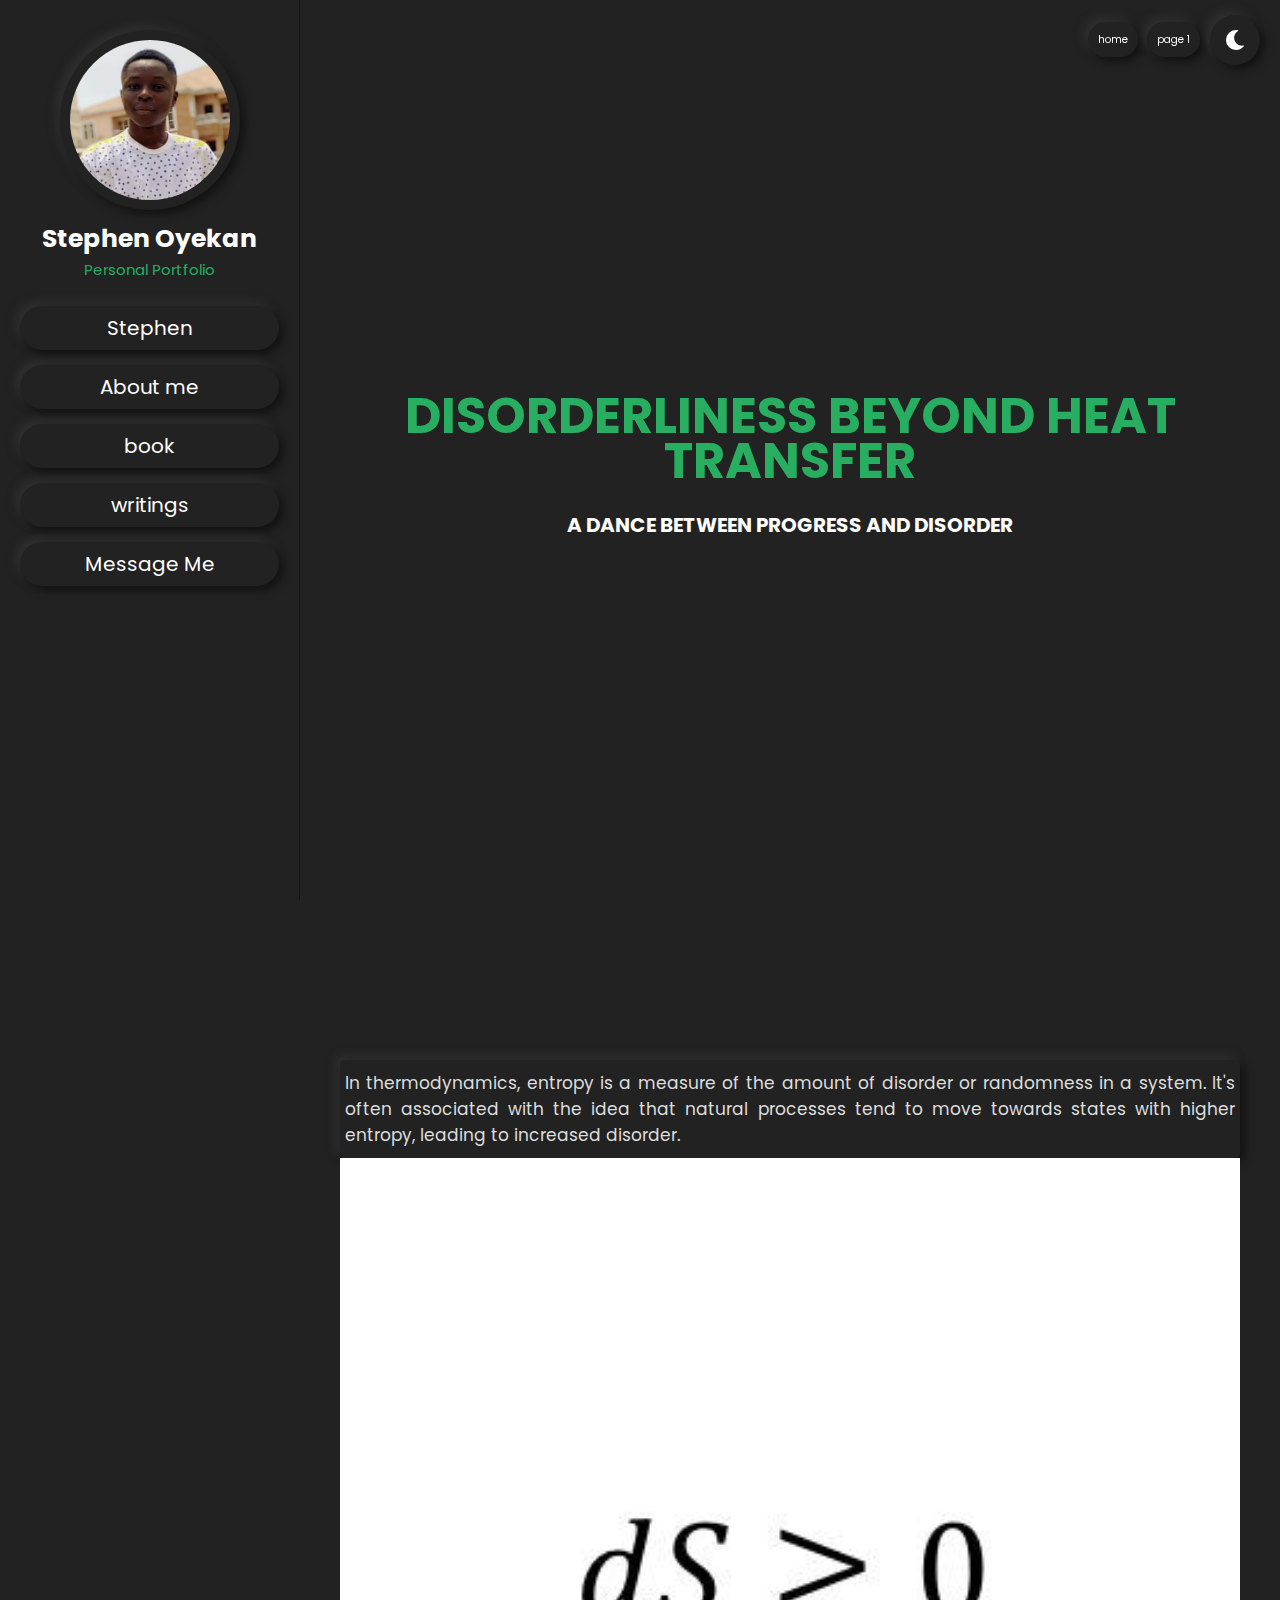
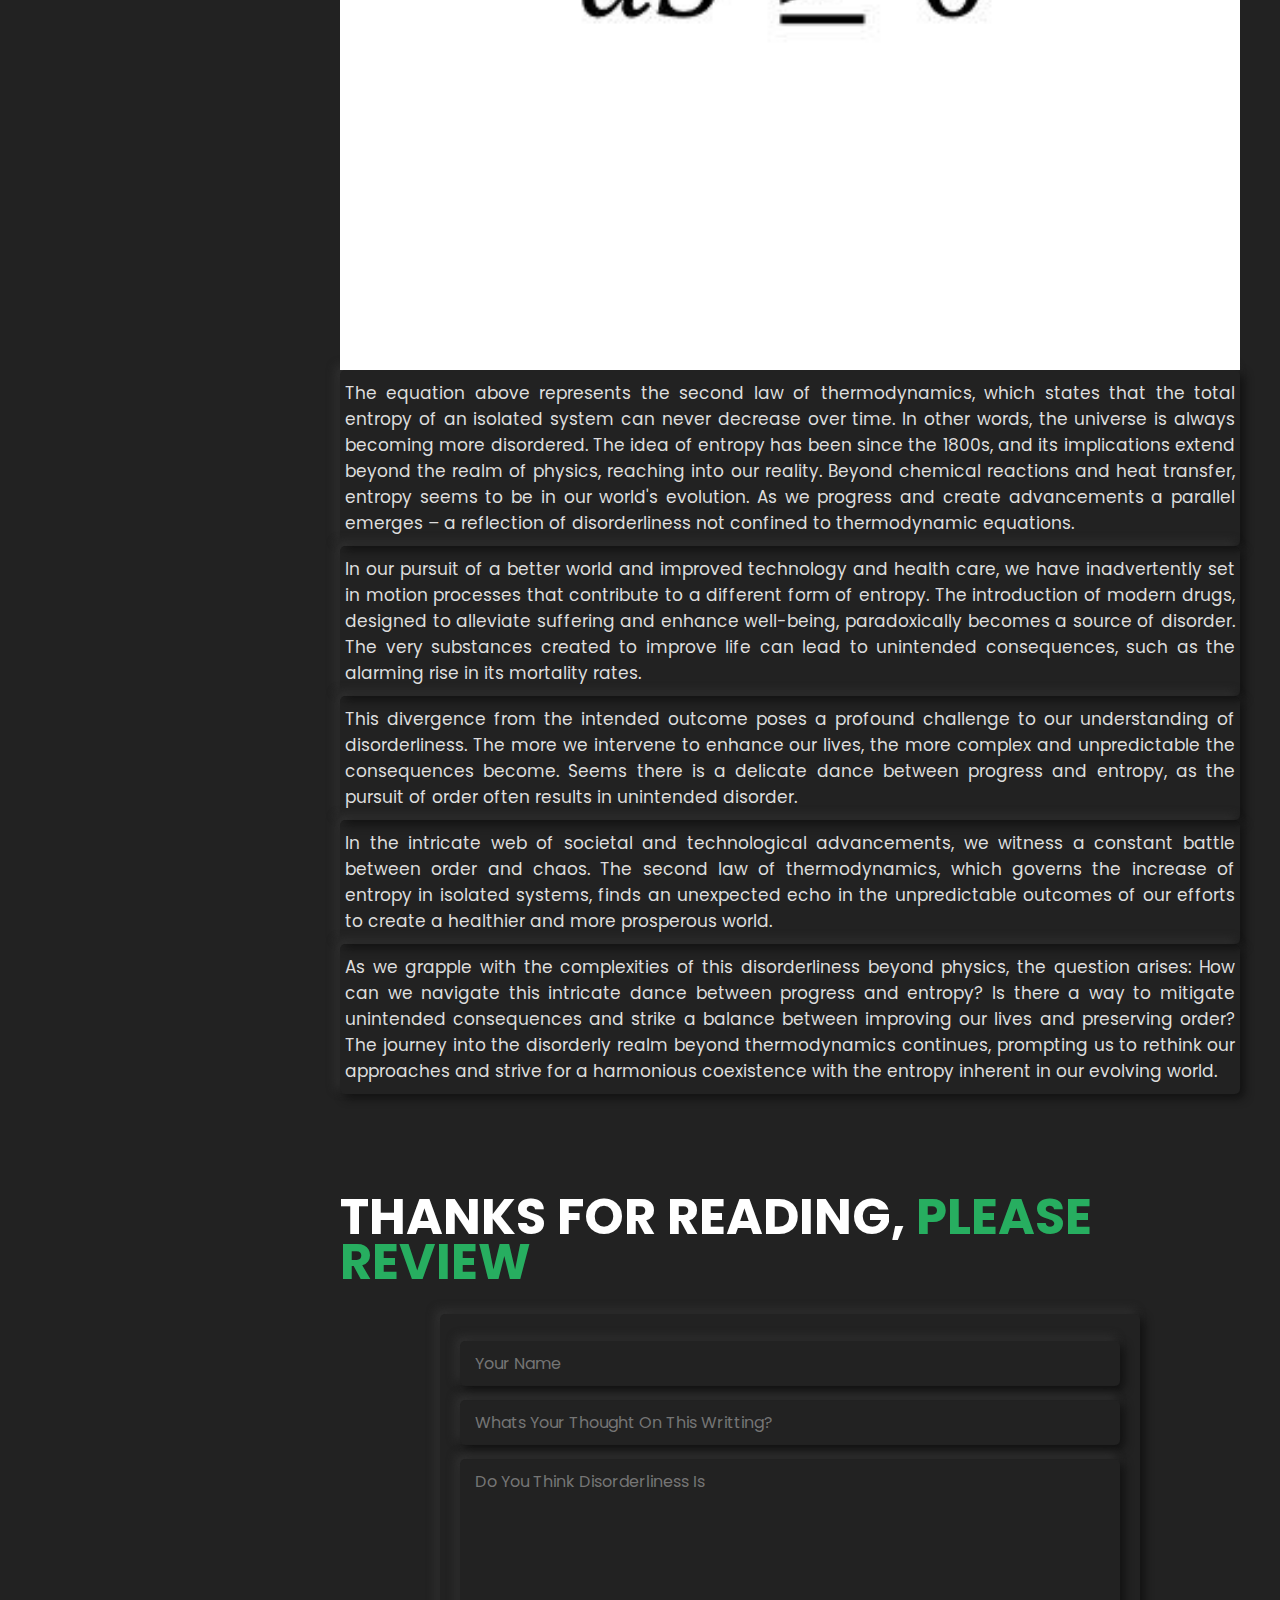
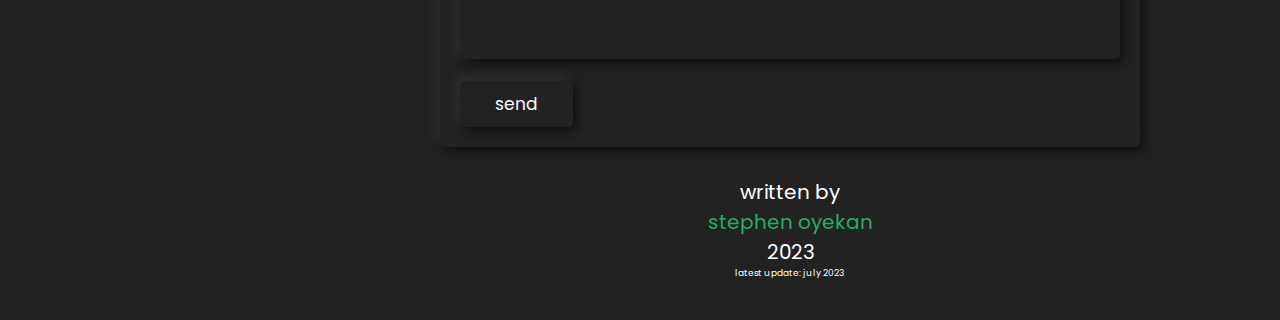
<file: entropy beyond physics.html>
<!DOCTYPE html>
<!---Coding By CoderGirl!--->
<html lang="en">
<head>
  <meta charset="UTF-8">
  <meta name="viewport" content="width=device-width, initial-scale=1.0">
  <meta http-equiv="X-UA-Compatible" content="ie=edge">
  <meta property="og:image" content="/images/AfRICA1.png">

  <!---Custom Css File!--->
  <link rel="stylesheet" href="https://cdnjs.cloudflare.com/ajax/libs/font-awesome/5.15.4/css/all.min.css">
  <link rel="stylesheet" href="style.css">
        <title>Entropy</title>
</head>
<body>

  <header class="header">

    <div class="user">
        <img src="STEPHEN.PNG" alt="">
        <h3>Stephen Oyekan</h3>
        <p>Personal Portfolio</p>
    </div>

    <nav class="navbar">
      <a class="page-btn" href="/index.html#home">Stephen</a>
      <a class="page-btn" href="/index.html#about">About me</a>
      <a class="page-btn" href="/index.html#portfolio">book</a>
      <a class="page-btn" href="/index.html#services">writings</a>
      <a class="page-btn" href="/index.html#contact">Message Me</a>
    </nav>
  </header>

<div class="page">
  <div id="menu-btn" class="fas fa-bars"></div>
  <!-- theme toggler  -->
  <div class="africa-navbar">
    <div class="container">
      <div class="tabs">
        <a href="#africa-home" class="tab">
        <label for="radio-1">home</label></a>
        <a href="#page1" class="tab">
        <label for="radio-1">page 1</label></a>
      </div>
    </div>
      </div>
    </div>
    <div id="theme-toggler" class="fas fa-moon"></div>
  </div>
  </div>
</div>

<!-- home section starts  -->

<section id="africa-home" style="height: 100vh;">
  <div class="text">
    <h1 class="heading africa-heading"> <span>DISORDERLINESS BEYOND HEAT TRANSFER
    <br> </span></h1>
    <h1 class="heading africa-sub-heading"> A DANCE BETWEEN PROGRESS AND DISORDER </h1>
  </div>
</section>

<section id="page1">



<section id="page2" class="pages">
  <!-- <h1 class="heading africa-heading"> <span>EDUCATION</span>DILEMMA         </h1> -->
  <div class="page2">  
    <div class="page-box box1"><p class="page-text">In thermodynamics, entropy is a measure of the amount of disorder or randomness in a system. It's often associated with the idea that natural processes tend to move towards states with higher entropy, leading to increased disorder.
    </p></div>
    <div class="box2"  style=" width: 100%; height: 100%;">
        <img src="entropy.jpg" alt="change in entropy > 0" style=" width: 100%;">
    </div>
    <div class="page-box box3">
    <p class="page-text"> 
        The equation above represents the second law of thermodynamics, which states that the total entropy of an isolated system can never decrease over time. In other words, the universe is always becoming more disordered.
        The idea of entropy has been since the 1800s, and its implications extend beyond the realm of physics, reaching into our reality. Beyond chemical reactions and heat transfer, entropy seems to be in our world's evolution. As we progress and create advancements a parallel emerges – a reflection of disorderliness not confined to thermodynamic equations.
        

    </p></div>
    <div class="page-box box3">
    <p class="page-text"> 
        In our pursuit of a better world and improved technology and health care, we have inadvertently set in motion processes that contribute to a different form of entropy. The introduction of modern drugs, designed to alleviate suffering and enhance well-being, paradoxically becomes a source of disorder. The very substances created to improve life can lead to unintended consequences, such as the alarming rise in its mortality rates.
        

    </p></div>
    <div class="page-box box3">
    <p class="page-text"> 
        This divergence from the intended outcome poses a profound challenge to our understanding of disorderliness. The more we intervene to enhance our lives, the more complex and unpredictable the consequences become. Seems there is a delicate dance between progress and entropy, as the pursuit of order often results in unintended disorder.
        

    </p></div>
    <div class="page-box box3">
    <p class="page-text"> 
        In the intricate web of societal and technological advancements, we witness a constant battle between order and chaos. The second law of thermodynamics, which governs the increase of entropy in isolated systems, finds an unexpected echo in the unpredictable outcomes of our efforts to create a healthier and more prosperous world.
        

    </p></div>
    <div class="page-box box3">
    <p class="page-text"> 
        As we grapple with the complexities of this disorderliness beyond physics, the question arises: How can we navigate this intricate dance between progress and entropy? Is there a way to mitigate unintended consequences and strike a balance between improving our lives and preserving order? The journey into the disorderly realm beyond thermodynamics continues, prompting us to rethink our approaches and strive for a harmonious coexistence with the entropy inherent in our evolving world.

        

    </p></div>
  </div> 
  </div> 
</section>

<section class="contact" id="contact">
  <h4 class="heading" style="text-align: left;"> thanks for reading, <span>please review</span></h1>
  <form onsubmit="sendEmail(); reset(); return false;" action="https://formspree.io/f/xleyqedn" method="post">
      <input type="text" placeholder="your name" id="text" class="box" required>
      <input type="email"  placeholder="whats your thought on this writting?" class="box" required>
      <textarea name="textarea" class="box" placeholder="do you think disorderliness is " id="" cols="30" rows="10"></textarea>
      <input type="submit" value="send" class="btn">
  </form>
</section>


<!-- contact section ends -->
<a href="/index.html#contact" class="credits">written by <span id="#about" style="color: var(--green);"> stephen oyekan </span> 2023</a>
<div class="credits" style="font-size: 0.9em;
padding-bottom: 2rem;" >latest update: july 2023</div>
<script src="script.js"></script>
</body>
</html>
</file>
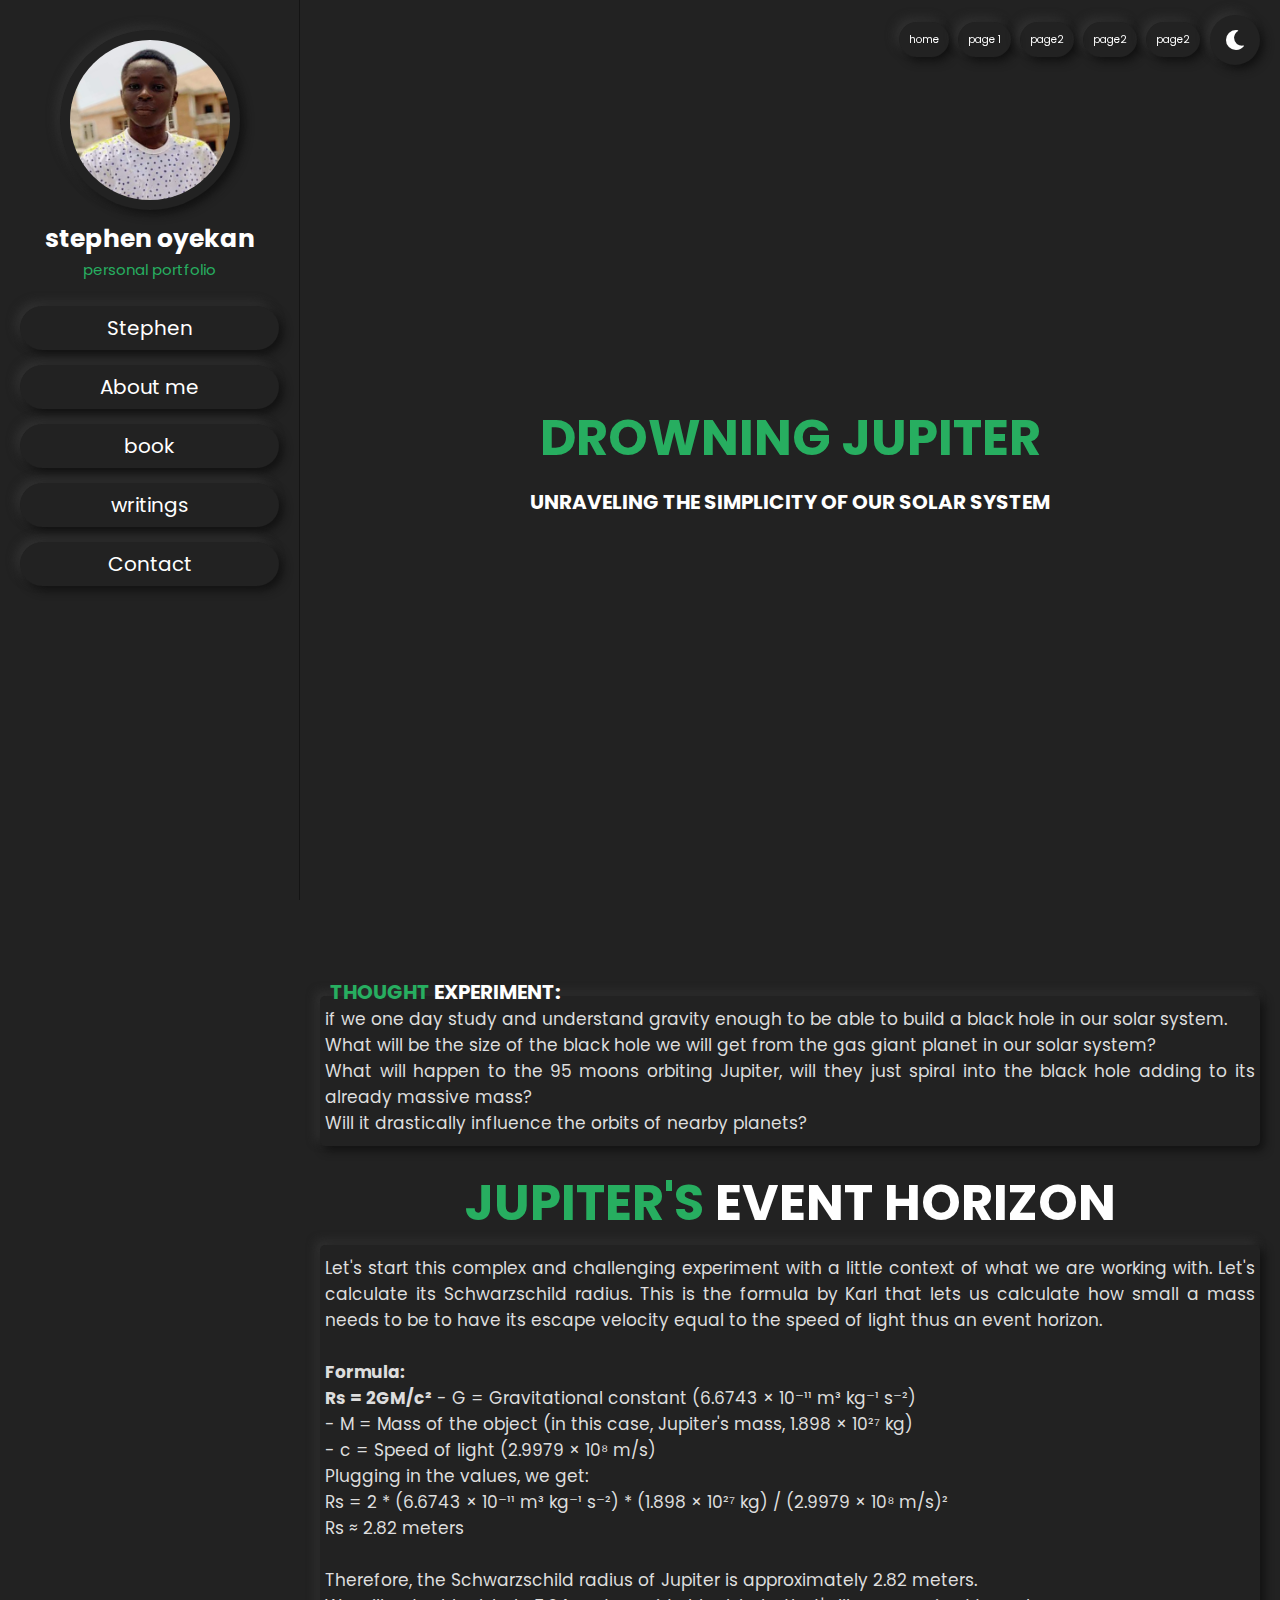
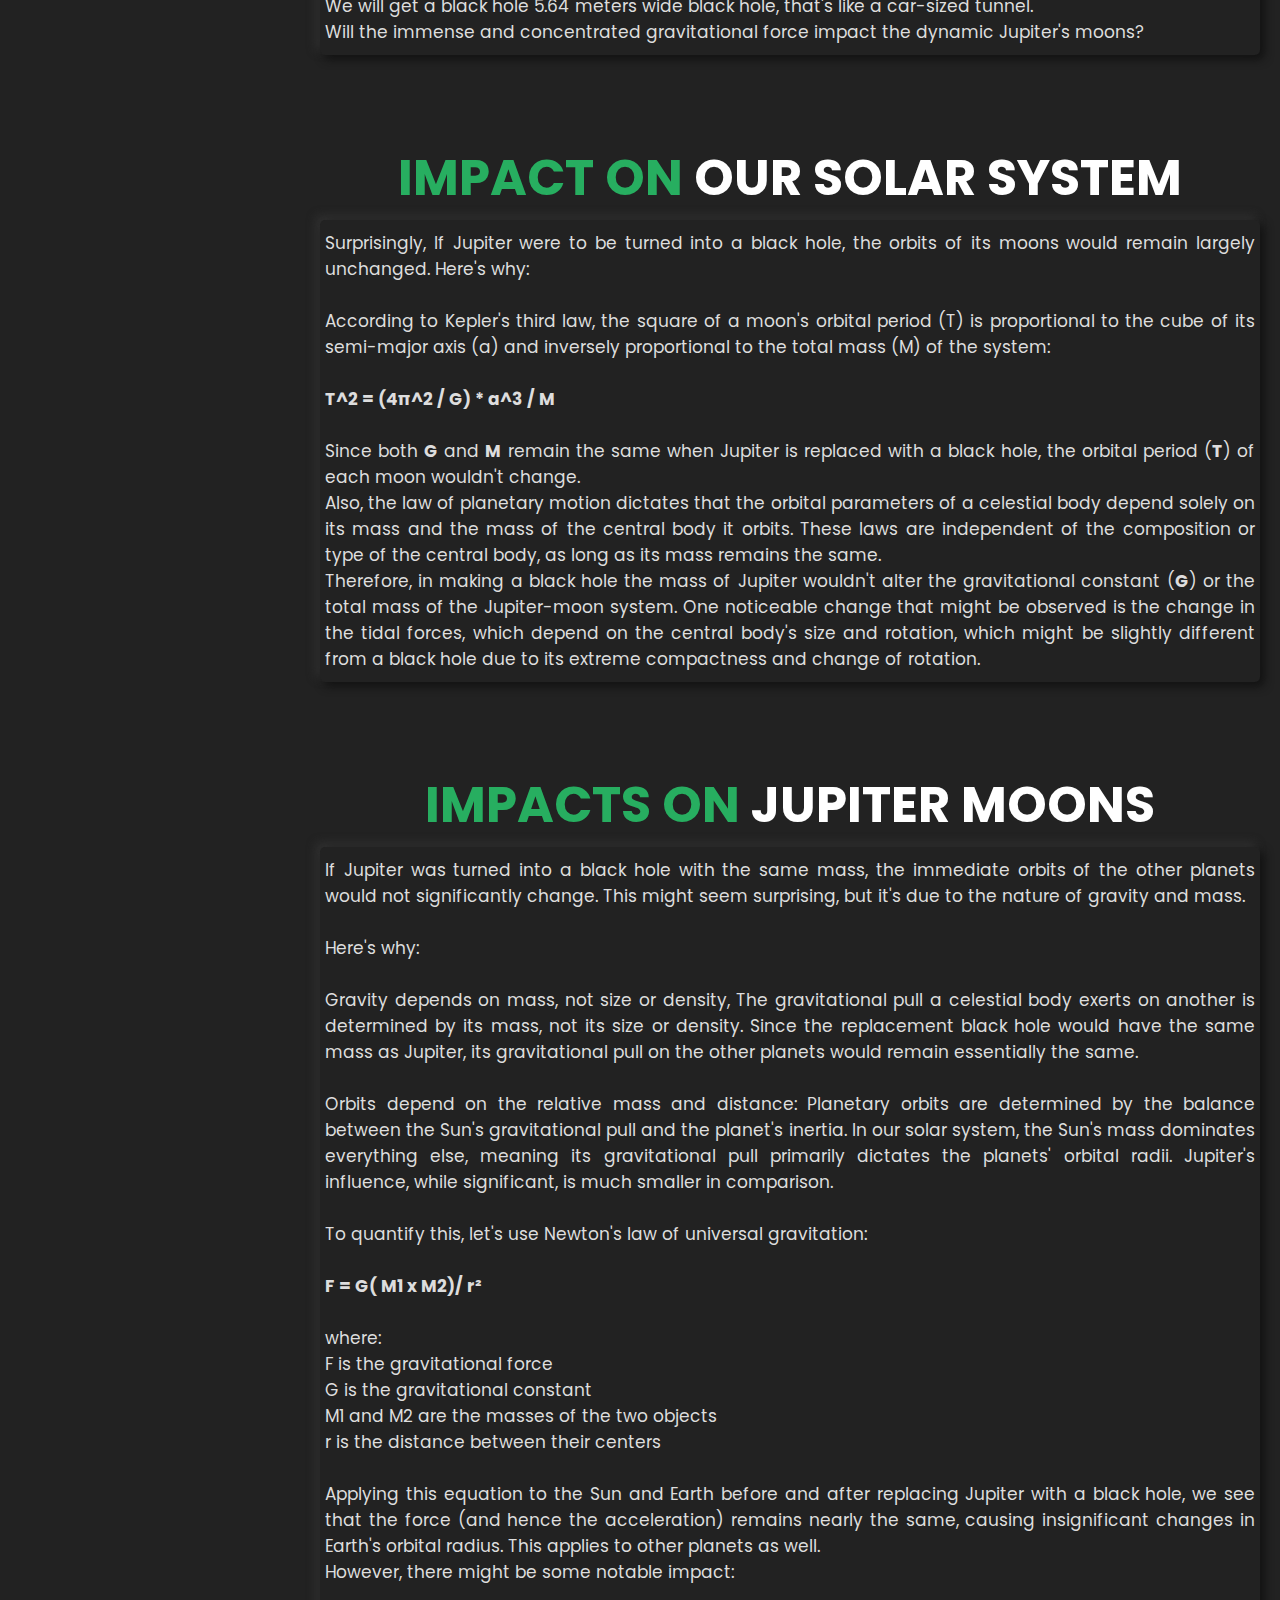
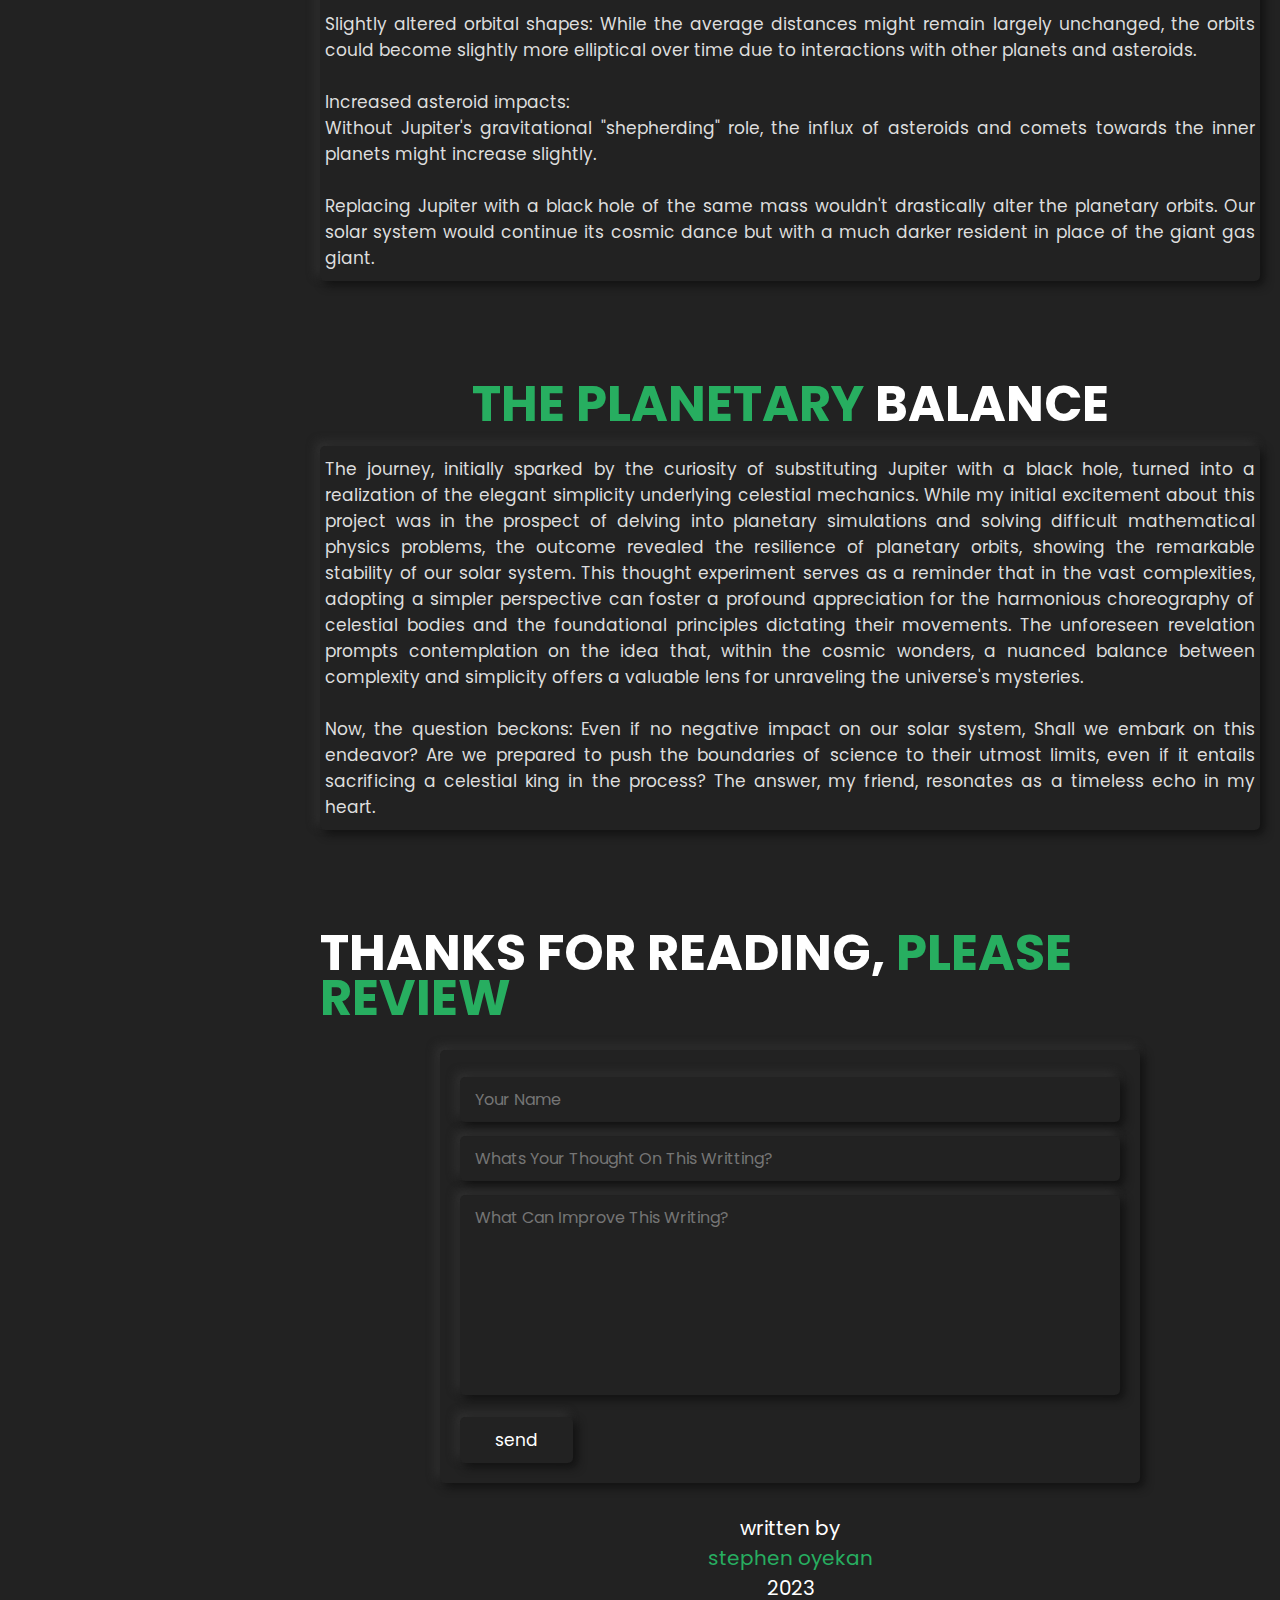
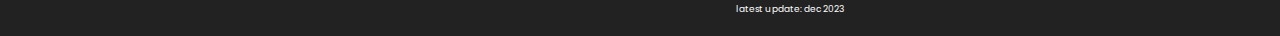
<file: jupiter.html>
<!DOCTYPE html>
<!---Coding By CoderGirl!--->
<html lang="en">
<head>
  <meta charset="UTF-8">
  <meta name="viewport" content="width=device-width, initial-scale=1.0">
  <meta http-equiv="X-UA-Compatible" content="ie=edge">
  <meta property="og:image" content="/images/AfRICA1.png">

  <!---Custom Css File!--->
  <link rel="stylesheet" href="https://cdnjs.cloudflare.com/ajax/libs/font-awesome/5.15.4/css/all.min.css">
  <link rel="stylesheet" href="style.css">
        <title>JUPITER|stephen oyekan</title>
</head>
<body>

  <header class="header">

    <div class="user">
        <img src="STEPHEN.PNG" alt="">
        <h3>stephen oyekan</h3>
        <p>personal portfolio</p>
    </div>

    <nav class="navbar">
      <a class="page-btn" href="/index.html#home">Stephen</a>
      <a class="page-btn" href="/index.html#about">About me</a>
      <a class="page-btn" href="/index.html#portfolio">book</a>
      <a class="page-btn" href="/index.html#services">writings</a>
      <a class="page-btn" href="/index.html#contact">Contact</a>
    </nav>
  </header>

<!-- header section ends -->
<div class="page">
  <div id="menu-btn" class="fas fa-bars"></div>
  <!-- theme toggler  -->
  <div class="africa-navbar">
    <div class="container">
      <div class="tabs">
        <a href="#africa-home" class="tab">
        <label for="radio-1">home</label></a>
        <a href="#page1" class="tab">
        <label for="radio-1">page 1</label></a>
        <a href="#page2" class="tab" >
        <label class="tab" for="radio-2">page2</label></a>
        <a href="#page3" class="tab" >
        <label class="tab" for="radio-2">page2</label></a>
        <a href="#page4" class="tab" >
        <label class="tab" for="radio-2">page2</label></a>

      </div>
    </div>
      </div>
    </div>
    <div id="theme-toggler" class="fas fa-moon"></div>
  </div>
  </div>
</div>

<!-- home section starts  -->

<section id="africa-home" style="height: 100vh;">
  <div class="text">
    <h1 class="heading africa-heading"> <span>drowning Jupiter
    <br> </span></h1>
    <h1 class="heading africa-sub-heading"> Unraveling the simplicity of our solar system </h1>
  </div>
</section>

<section id="page1">
  <h3 class="heading" style="font-size: 2rem; float: left; padding: 0; line-height: .5rem; margin: 1rem;" > <span>thought </span >experiment:</h3><br>
    <div class="page-box box1">
        <p class="page-text">
            if we one day study and understand gravity enough to be able to build a black hole in our solar system.<br>
            What will be the size of the black hole we will get from the gas giant planet in our solar system? <br>
            What will happen to the 95 moons orbiting Jupiter, will they just spiral into the black hole adding to its already massive mass? <br>
            Will it drastically influence the orbits of nearby planets?
        </p>
    </div> 
</section>
<section id="page2" style="padding-top: 1em;">
  <h3 class="heading"> <span>JUPITER'S  </span >EVENT HORIZON</h3>
    <div class="page-box box1">
        <p class="page-text">
Let's start this complex and challenging experiment with a little context of what we are working with. Let's calculate its Schwarzschild radius. This is the formula by Karl that lets us calculate how small a mass needs to be to have its escape velocity equal to the speed of light thus an event horizon. <br><br>
        <b>Formula:</b><br>
        <b>Rs = 2GM/c²</b>
        - G = Gravitational constant (6.6743 × 10⁻¹¹ m³ kg⁻¹ s⁻²) <br>
        - M = Mass of the object (in this case, Jupiter's mass, 1.898 × 10²⁷ kg) <br>
        - c = Speed of light (2.9979 × 10⁸ m/s) <br>
        Plugging in the values, we get: <br>
        Rs = 2 * (6.6743 × 10⁻¹¹ m³ kg⁻¹ s⁻²) * (1.898 × 10²⁷ kg) / (2.9979 × 10⁸ m/s)² <br>
        Rs ≈ 2.82 meters <br><br>
        Therefore, the Schwarzschild radius of Jupiter is approximately 2.82 meters. <br>

        We will get a black hole 5.64 meters wide black hole, that's like a car-sized tunnel. <br>

        Will the immense and concentrated gravitational force impact the dynamic Jupiter's moons? <br>
        </p>
    </div> 
</section>

<section id="page3" >
  <h3 class="heading"> <span>IMPACT ON </span >OUR SOLAR SYSTEM</h3>
    <div class="page-box box1">
        <p class="page-text">
            Surprisingly, If Jupiter were to be turned into a black hole, the orbits of its moons would remain largely unchanged. Here's why: <br><br>

            According to Kepler's third law, the square of a moon's orbital period (T) is proportional to the cube of its semi-major axis (a) and inversely proportional to the total mass (M) of the system:
            <br> <br>
            
            <b>T^2 = (4π^2 / G) * a^3 / M </b> <br> <br>
            
            Since both <b>G</b> and <b>M</b> remain the same when Jupiter is replaced with a black hole, the orbital period (<b>T</b>) of each moon wouldn't change. <br>
            
            Also, the law of planetary motion dictates that the orbital parameters of a celestial body depend solely on its mass and the mass of the central body it orbits. These laws are independent of the composition or type of the central body, as long as its mass remains the same. <br>

            Therefore, in making a black hole the mass of Jupiter wouldn't alter the gravitational constant (<b>G</b>) or the total mass of the Jupiter-moon system. 
            One noticeable change that might be observed is the change in the tidal forces, which depend on the central body's size and rotation, which might be slightly different from a black hole due to its extreme compactness and change of rotation. 
            
        </p>
    </div> 
</section>
<section id="page4" >
  <h3 class="heading"> <span>impacts  on </span >jupiter moons</h3>
    <div class="page-box box1">
        <p class="page-text">
            If Jupiter was turned into a black hole with the same mass, the immediate orbits of the other planets would not significantly change. This might seem surprising, but it's due to the nature of gravity and mass. <br><br>

            Here's why: <br> <br>
            
            Gravity depends on mass, not size or density, 
            The gravitational pull a celestial body exerts on another is determined by its mass, not its size or density. Since the replacement black hole would have the same mass as Jupiter, its gravitational pull on the other planets would remain essentially the same. <br> <br>
            
            Orbits depend on the relative mass and distance: 
            Planetary orbits are determined by the balance between the Sun's gravitational pull and the planet's inertia. In our solar system, the Sun's mass dominates everything else, meaning its gravitational pull primarily dictates the planets' orbital radii. Jupiter's influence, while significant, is much smaller in comparison. <br> <br>
            
            To quantify this, let's use Newton's law of universal gravitation: <br>  <br>
            
           <b>F = G( M1 x M2)/ r²</b> <br> <br>
            
            where: <br>
            
            F is the gravitational force <br>
            G is the gravitational constant <br>
            M1 and M2 are the masses of the two objects <br>
            r is the distance between their centers <br> <br>
            
            Applying this equation to the Sun and Earth before and after replacing Jupiter with a black hole, we see that the force (and hence the acceleration) remains nearly the same, causing insignificant changes in Earth's orbital radius. This applies to other planets as well. <br>
            However, there might be some notable impact: <br> <br>

            
            Slightly altered orbital shapes:
            While the average distances might remain largely unchanged, the orbits could become slightly more elliptical over time due to interactions with other planets and asteroids. <br> <br>
            
            Increased asteroid impacts: <br>
            Without Jupiter's gravitational "shepherding" role, the influx of asteroids and comets towards the inner planets might increase slightly. <br> <br> 
            
            Replacing Jupiter with a black hole of the same mass wouldn't drastically alter the planetary orbits. Our solar system would continue its cosmic dance but with a much darker resident in place of the giant gas giant. <br>
            
        </p>
    </div> 
</section>
<section id="page4">
  <h3 class="heading"> <span>THE PLANETARY </span > BALANCE</h3>
    <div class="page-box box1">
        <p class="page-text">
            The journey, initially sparked by the curiosity of substituting Jupiter with a black hole, turned into a realization of the elegant simplicity underlying celestial mechanics. While my initial excitement about this project was in the prospect of delving into planetary simulations and solving difficult mathematical physics problems, the outcome revealed the resilience of planetary orbits, showing the remarkable stability of our solar system. This thought experiment serves as a reminder that in the vast complexities, adopting a simpler perspective can foster a profound appreciation for the harmonious choreography of celestial bodies and the foundational principles dictating their movements. The unforeseen revelation prompts contemplation on the idea that, within the cosmic wonders, a nuanced balance between complexity and simplicity offers a valuable lens for unraveling the universe's mysteries. <br> <br>

            Now, the question beckons: Even if no negative impact on our solar system, Shall we embark on this endeavor? Are we prepared to push the boundaries of science to their utmost limits, even if it entails sacrificing a celestial king in the process? The answer, my friend, resonates as a timeless echo in my heart.
            
            
        </p>
    </div> 
</section>























<section class="contact" id="contact">
  <h4 class="heading" style="text-align: left;"> thanks for reading, <span>please review</span></h1>
  <form onsubmit="sendEmail(); reset(); return false;" action="https://formspree.io/f/xleyqedn" method="post">
      <input type="text" placeholder="your name" id="text" class="box" required>
      <input type="email"  placeholder="whats your thought on this writting?" class="box" required>
      <textarea name="textarea" class="box" placeholder="what can improve this writing?" id="" cols="30" rows="10"></textarea>
      <input type="submit" value="send" class="btn">
  </form>
</section>


<!-- contact section ends -->
<a href="/index.html#contact" class="credits">written by <span id="#about" style="color: var(--green);"> stephen oyekan</span> 2023</a>
<div class="credits" style="font-size: 0.9em;
padding-bottom: 2rem;" >latest update: dec 2023</div>




<script src="script.js"></script>
</body>
</html>
</file>
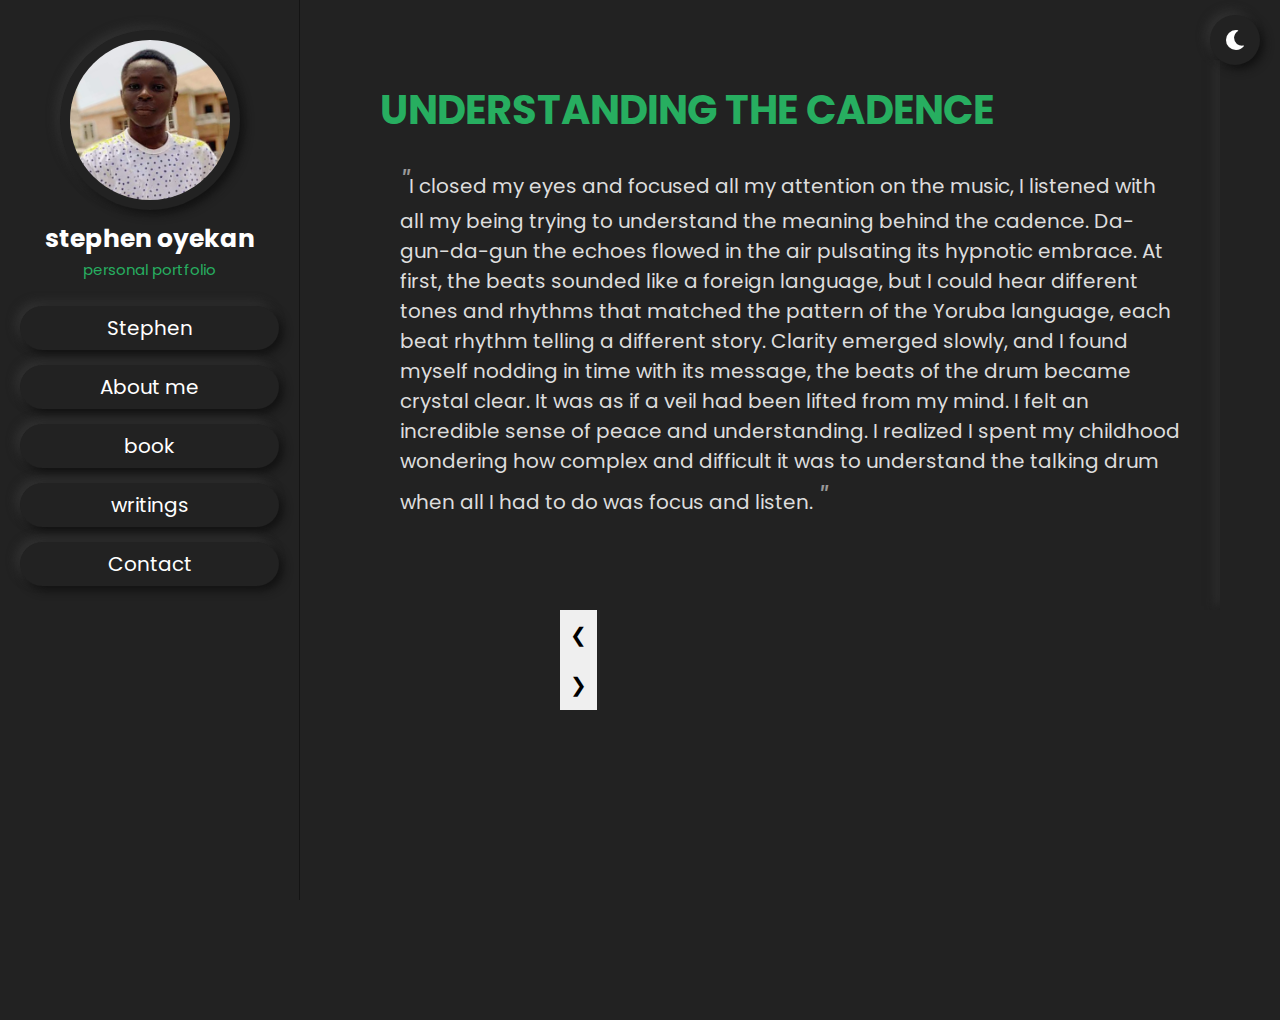
<file: paragraphs.html>
<!DOCTYPE html>
<html lang="en">
<head>
  <meta charset="UTF-8">
  <meta name="viewport" content="width=device-width, initial-scale=1.0">
  <meta http-equiv="X-UA-Compatible" content="ie=edge">

  <!---Custom Css File!--->
  <link rel="stylesheet" href="https://cdnjs.cloudflare.com/ajax/libs/font-awesome/5.15.4/css/all.min.css">
  <link rel="stylesheet" href="style.css">
        <title>Paragraphs By Stephen</title>
</head>
<body>
  <header class="header">

    <div class="user">
        <img src="STEPHEN.PNG" alt="">
        <h3>stephen oyekan</h3>
        <p>personal portfolio</p>
    </div>

    <nav class="navbar">
      <a class="page-btn" href="/index.html#home">Stephen</a>
      <a class="page-btn" href="/index.html#about">About me</a>
      <a class="page-btn" href="/index.html#portfolio">book</a>
      <a class="page-btn" href="/index.html#services">writings</a>
      <a class="page-btn" href="/index.html#contact">Contact</a>
    </nav>
  </header>
  <div id="menu-btn" class="fas fa-bars"></div>
  <div id="theme-toggler" class="fas fa-moon"></div>

    <div class="slider-container">
        <div class="slider">
            <div class="slide">
              <h2>UNDERSTANDING THE CADENCE</h2>
              <p><span>"</span>I closed my eyes and focused all my attention on the music, I listened with all my being trying to understand the meaning behind the cadence. Da-gun-da-gun the echoes flowed in the air pulsating its hypnotic embrace. At first, the beats sounded like a foreign language, but I could hear different tones and rhythms that matched the pattern of the Yoruba language, each beat rhythm telling a different story. Clarity emerged slowly, and I found myself nodding in time with its message, the beats of the drum became crystal clear. It was as if a veil had been lifted from my mind. I felt an incredible sense of peace and understanding. I realized I spent my childhood wondering how complex and difficult it was to understand the talking drum when all I had to do was focus and listen.
              <span>"</span></p>
            </div>
            <div class="slide">
              <h2>CHAOS TO CHAOS</h2>
              <p><span>"</span>From chaos to chaos particles dance succumbing to their ever-growing randomness creating the order of existence. Centuries of formulas and theories attempt to grasp this reality. Yet, it's like entropy dances within the core understanding of the universe. Propelling new scientific conundrums that confuse the current comprehension. Can one day physics capture the true meaning behind the vastness? Or do we just keep being the observer, trying to tune to the ever-unstable resonance the universe plays in? 

              <span>"</span></p>
            </div>
        </div>

        <button class="prev-btn">&#10094;</button>
        <button class="next-btn">&#10095;</button>
    </div>
 


<script src="script.js"></script>
</body>
</html>
</file>
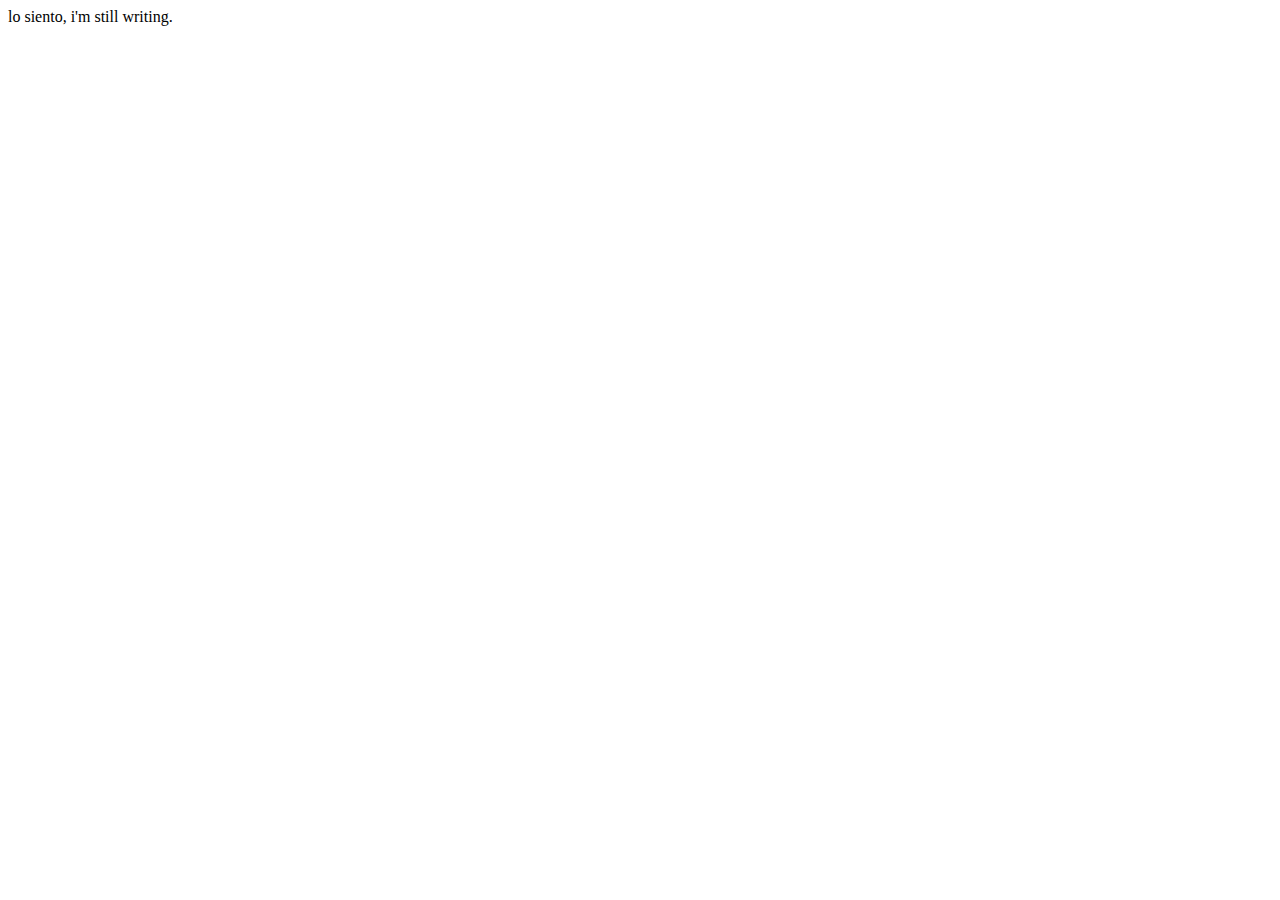
<file: uniedo mundos.html>
<!DOCTYPE html>
<html lang="en">
<head>
    <meta charset="UTF-8">
    <meta name="viewport" content="width=device-width, initial-scale=1.0">
    <title>Document</title>
</head>
<body>
    <div class="losiento">
    lo siento, i'm still writing.
    </div>
</body>
</html>
</file>
<file: style.css>
@import url('https://fonts.googleapis.com/css2?family=Poppins:wght@100;200;300;400;500;600;700&display=swap');

:root{
    --green:#27ae60;
    --black:#fff;
    --light-color:#ddd;
    --bg-color:#222;
    --border:.1rem solid rgba(0,0,0,.4);
    --box-shadow:.4rem .4rem 1rem #111,
                -.4rem -.4rem 1rem #333;
    --box-shadow-inset:.4rem .4rem 1rem #111 inset,
                      -.4rem -.4rem 1rem #333 inset;
}

*{
    font-family: 'Poppins', sans-serif;
    margin:0; padding:0;
    box-sizing: border-box;
    outline: none; border:none;
    text-decoration: none;
    transition: .2s linear;
}

html{
    font-size: 62.5%;
    overflow-x: hidden;
    scroll-behavior: smooth;
}

body{
   background-color: var(--bg-color);
    padding-left: 30rem;
}

body.active{
    
    --black:#444;           
    --light-color:#777;
    --bg-color:#efe7e7;
    --border:.1rem solid rgba(0,0,0,.2);
    --box-shadow:.4rem .4rem 1rem #ccc,
                -.4rem -.4rem 1rem #fff;
    --box-shadow-inset:.4rem .4rem 1rem #ccc inset,
                      -.4rem -.4rem 1rem #fff inset;
}

section{
    min-height: 30vh;
    padding:2rem;
    padding-top: 8em;
    
}

.btn{
    margin-top: 1rem;
    display: inline-block;
    padding:1rem 3.5rem;
    border-radius: .5rem;
    font-size: 1.7rem;
    cursor: pointer;
    background: none;
    color:var(--black);
    box-shadow: var(--box-shadow);
    z-index: 1100;
}

.btn:hover{
    box-shadow: var(--box-shadow-inset);
    color:var(--green);
}

.heading{

    font-size: 5rem;
    color:var(--black);
    text-transform: uppercase;
    padding-bottom: 2rem;
    line-height: 4.5rem;
    text-align: center;
}

.heading span{
    color:var(--green);
    text-transform: uppercase;
}

.header{
    position: fixed;
    top:0; left: 0;
    z-index: 999;
    background: var(--bg-color);
    width: 30rem;
    border-right: var(--border);
    height: 100%;
    padding:2rem;
    text-align: center;
}

.header .user img{
    margin:1rem 0;
    border:1rem solid transparent;
    border-radius: 50%;
    height: 18rem;
    width: 18rem;
    box-shadow: var(--box-shadow);
}

.header .user h3{
    color:var(--black);
    font-size: 2.5rem;
}

.header .user p{
    color:var(--green);
    font-size: 1.5rem;
}

.header .navbar{
    padding-top: 1rem;
}

 .navbar a{
    display: block;
    margin:1.5rem 0;
    padding:.7rem;
    border-radius: 5rem;
    font-size: 2rem;
    box-shadow: var(--box-shadow);
    color:var(--black);
}

 .navbar a:hover{
    box-shadow: var(--box-shadow-inset);
    color: var(--green);
}



#menu-btn{
    position: fixed;
    top:1.5rem; left: 2rem;
    z-index: 1000;
    height: 5rem;
    width: 5rem;
    line-height: 5rem;
    border-radius: 50%;
    font-size: 2rem;
    cursor: pointer;
    box-shadow: var(--box-shadow);
    text-align: center;
    color:var(--black);
    background: var(--bg-color);
    display: none;
}

#menu-btn:hover{
    color:var(--green);
    box-shadow: var(--box-shadow-inset);
}

#theme-toggler{
    position: fixed;
    top:1.5rem; right: 2rem;
    z-index: 1000;
    height: 5rem;
    width: 5rem;
    line-height: 5rem;
    border-radius: 50%;
    font-size: 2rem;
    cursor: pointer;
    box-shadow: var(--box-shadow);
    text-align: center;
    color:var(--black);
    background: var(--bg-color);
}

#theme-toggler:hover{
    color:var(--green);
    box-shadow: var(--box-shadow-inset);
}

#about{
    box-shadow: var(--box-shadow);
   
}

.home{
    display: flex;
    flex-flow: column;
    align-items: center;
    justify-content: center;
    text-align: center;
    z-index: 1;

}

.home .content h3{
    font-size: 7rem;
    color:var(--black);
    line-height: 1.1;
    text-transform: capitalize;
}

.home .content p{
    font-size: 2rem;
    color:var(--green);
    padding-bottom: .5rem;
}

.home .share{
    position: relative;
    top: 10rem;
    border-radius: .5rem;
    box-shadow: var(--box-shadow);
    padding:1rem;
}

.home .share a{
    height: 5rem;
    width: 5rem;
    line-height: 5rem;
    box-shadow: var(--box-shadow);
    margin:.5rem;
    font-size: 2rem;
    color:var(--black);
    border-radius: .5rem;
}

.home .share a:hover{
    box-shadow: var(--box-shadow-inset);
    color:var(--green);
}

.about .row{
    display: flex;
    align-items: center;
    flex-wrap: wrap-reverse;
    gap: 2rem;
    padding: 2rem;
    padding-top: 0px;
}

.about .row .box-container{
    display: grid;
    grid-template-columns: repeat(auto-fit, minmax(20rem, 1fr));
    gap: 1.5rem;
    padding-top: 4px;
}

.about .row .box-container .box{
    display: flex;
    flex-direction: column;
    justify-content: space-evenly;
    padding: 2rem;
    width: 24rem;
    height: 30rem;
    box-shadow: var(--box-shadow);
}


.about .row .box-container .box h3{
    font-size: 2rem;
    color:var(--black);
}


.about .row .box-container .box p, .africa-text,  .page-text{
    font-size: 1.7rem;
    color:var(--light-color);
    padding:.5rem 0;
}

.about .row .content{
    flex:1 1 40rem;
}

.about .row .content h4{
    font-size: 3.5rem;
    color:var(--black);
    line-height: 1.8;
    padding: 1rem;
}

.about .row .content h4 span{
    color:var(--green);
}

.about .row .content p{
    font-size: 1.7rem;
    color:var(--light-color);
    line-height: 1.8;
    padding:1rem 0;
}

.about .row:nth-child(3){
    padding-top: 2rem;
}



.services .box-container{
    display: grid;
    grid-template-columns: repeat(auto-fit, minmax(30rem, 1fr));
    gap: 1.5rem;
    padding: 10rem;
    padding-top: 4px;
}

.services .box-container .box{
    padding: 4rem;
    width: 100%;
    height: 40rem;
    border-radius: .5rem;
    box-shadow: var(--box-shadow);
    position: relative;
    z-index: 0;
    overflow:hidden;
    
}

.para{
    color:var(--black);
    height: 40rem;
    margin-bottom:4rem ;
    margin-top:4rem ;
    display: flex;
    align-items: center;
    justify-content: center;
    border-radius: .5rem;
    box-shadow: var(--box-shadow);
    overflow:hidden;
}





.para:hover{
    color:var(--green);
}

.services .box-container .box i{
    font-size:5rem;
    padding-bottom: 1rem;
    position: relative;
    top: -25px;
    left: -24px;
    color:#fff;
}


.services .box-container .box h3{
    font-size:2rem;
    padding-bottom: 1rem;
    color:var(--black);
}

.services .box-container .box p{
    font-size:1.4rem;
    line-height: 1.8;
    color:var(--light-color);
}

.services .box-container .box::before{
    content: '';
    position: absolute;
    top:0; left: 0;
    height: 100%;
    width: 100%;
    background: var(--green);
    z-index: -1;
    clip-path: circle(9rem at 5% 0%);
    transition: .3s linear;
}


.services .box-container .box:hover::before{    
    clip-path: circle(100%);
}

.services .box-container .box:hover > *{
    color:#fff;
    
}



.portfolio .box-container{
    display: grid;
    grid-template-columns: repeat(auto-fit, minmax(30rem, 1fr));
    gap:2rem;
    padding: 5rem;
    padding-top: 0px;
}

.portfolio .box-container .box{
    height: 50rem;
    border-radius: .5rem;
    overflow:hidden;
    box-shadow: var(--box-shadow);
    position: relative;
    border:1rem solid transparent;
}

.portfolio .box-container .box img{
    height: 100%;
    width: 100%;
    object-fit: cover;
}

.portfolio .box-container .box .content{
    position: absolute;
    top:0; left: 0;
    height: 100%;
    width: 100%;
    background: var(--bg-color);
    display: grid;
    place-items: center;
    transform: scale(0);
}

.portfolio .box-container .box:hover .content{
    transform: scale(1);
}

.portfolio .box-container .box .content h3{
    font-size: 2.5rem;
    color:var(--black);
    text-transform: capitalize;
    transform: translateY(-5rem);
    opacity: 0;
    transition-delay: .3s;
}

.portfolio .box-container .box:hover .content h3{
    transform: translateY(0rem);
    opacity: 1;
}

.contact form{
    margin:1rem auto;
    max-width: 70rem;
    border-radius: .5rem;
    box-shadow: var(--box-shadow);
    padding:2rem;
}

.contact form .box{
    padding:1rem 1.5rem;
    width:100%;
    background: none;
    color:var(--black);
    font-size: 1.6rem;
    text-transform: capitalize;
    margin:.7rem 0;
    box-shadow: var(--box-shadow);
    border-radius: .5rem;
}

.contact form textarea{
    height: 20rem;
    resize: none;
}

.contact form .box:focus{
    box-shadow: var(--box-shadow-inset);
}

.credits{
    font-size: 2rem;
    text-align: center;
    justify-content: center;
    display: grid;
    color:var(--black);
    
}
.credits span{
    color:var(--green);
    
}



/* africa starts here */
.africa-navbar{
    display: inline-flexbox;
    padding: 5rem;
    position: fixed;
    top: -1.8rem;
    right:3rem ;
}
.africa-navbar a{
    margin-left:.6rem;
    padding:1rem;
    border-radius: 5rem;
    font-size: 1rem;
    box-shadow: var(--box-shadow);
    color:var(--black);
  
}



.africa-navbar a:hover{
    box-shadow: var(--box-shadow-inset);
    color: var(--green);
    
}



    
.page-text{
    text-align: justify;
}

.page-box{
    border-radius: .5rem;
    box-shadow: var(--box-shadow);
    box-sizing: border-box;
    padding: .5rem;  
}
.PHOTO img{
    border-top-right-radius: 1em;
    border-top-left-radius: 1em;
}




* {box-sizing: border-box;}
body {font-family: Verdana, sans-serif;}
.mySlides {display: none;}
img {vertical-align: middle;}

.page1header{
    position: relative;
    overflow: hidden;
    z-index: 0;
    
}
.page1header img{
    width: 100%;
    height: auto;
    display: block;
    border-top-right-radius:1.2rem ;
    border-top-left-radius: 1.2rem;

}
.page1header h1{   
    position: absolute;
    bottom: 0;
    left: 0;
    padding: 10px;
    text-align: left;
}
#africa-home{
    display: flex;
    align-items: center;
    justify-content: center;
    text-align: center;
    
}

.africa-sub-heading{
   font-size: 2rem;
}



.slider-container {
    position: relative;
    height: 100vh;
    overflow: hidden;
    width: 100wv;
    margin: 6rem;
}
.slider{
    display: flex;
    width: 200%;
    transition: transform 0.5s ease-in-out;
    align-items: center;
    justify-content: center;
    overflow: hidden;
}

.slide {
    padding: 2rem;
    margin: 1 3rem 0 0rem;
    width: 50%;
    height: 55rem;
    box-shadow: var(--box-shadow);
}

.slide h2{
    color: var(--green);
    font-size: 4rem;
}

.slide p{
    margin: 2rem;
    color: var(--light-color);
    font-size: 2rem;
}
.prev-btn, .next-btn {
    margin: 0rem 20rem 0 20rem;
    font-size: 2rem;
    padding: 10px;
}
  
  .slide span {
    font-size: 3rem;
    font-style: italic;
    color: #999; 
  }
  




/* media queries  */

@media (max-width:991px){
    section{
        min-height: 30vh;
    }
    

    html{
        font-size: 50%;
    }

    body{
        padding-left: 0;
    }

    .header{
        left:-110%;
    }

    .header.active{
        left:0%;
        transition: .4s linear;
    }

    #menu-btn{
        display: initial;
    }

    .portfolio .box-container{
        padding: 0rem;
        padding-top: 0px;
    }

    .services .box-container{
        padding: 0rem;
        padding-top: 0px;
    }
    .prev-btn, .next-btn {
        margin: 0rem 25rem 0 3rem;
    }   
    
    .slide p{
        margin: 0rem;
        color: var(--light-color);
        font-size: 1.5rem;
    }
 
    
}

@media (max-width:450px){
    section{
        min-height: 30vh;
    }

    html{
        font-size: 40%;
    }

    .header{
        width:100%;
        border-right: 0;
    }
  
    .africa-navbar a{
        padding: 0.2em;
        
    }
    .africa-navbar{
       top: -1.5rem;
    }
    .prev-btn, .next-btn {
        margin: 0rem 20rem 0 3rem;
    }



    .slider-container {
        position: relative;
        height: 100vh;
        width: 100wv;
        margin: 5rem;
        margin-top: 25rem;
        display: flex;
        flex-direction: column;

    }

    .slider{
        display: flex;
        width: 200%;
        transition: transform 0.5s ease-in-out;
        align-items: center;
        justify-content: center;
    }
    
    .slide {
        padding: 1rem;
        margin: 1rem;
        width: 50%;
        box-shadow: none;
    }
    
    .slide h2{
        color: var(--green);
        font-size: 4rem;
    }
    
    .slide p{
        margin: 0rem;
        color: var(--light-color);
        font-size: 1.5rem;
    }

    .leftAndRight{
        display: flex;
        align-items: center;
        justify-content: center;
        margin: 0rem;
    }
    .prev-btn, .next-btn {
        font-size: 2rem;
    }
      
 





    
}

@media (max-width: 300px) {
    section{
        min-height: 30vh;
    }
    .text {font-size: 11px}
    html{
        font-size: 30%;
    }
    .africa-navbar a{
        padding:.6rem;
        align-items: center;
    
    }
    .africa-navbar{
       align-items: center;
       justify-content: center;
        top: 1rem;
        display: inline-flex;
        right: 0px;
    }
    .prev-btn, .next-btn {
        margin: 0rem 25rem 0 3rem;
    }   
  
  }
</file>
